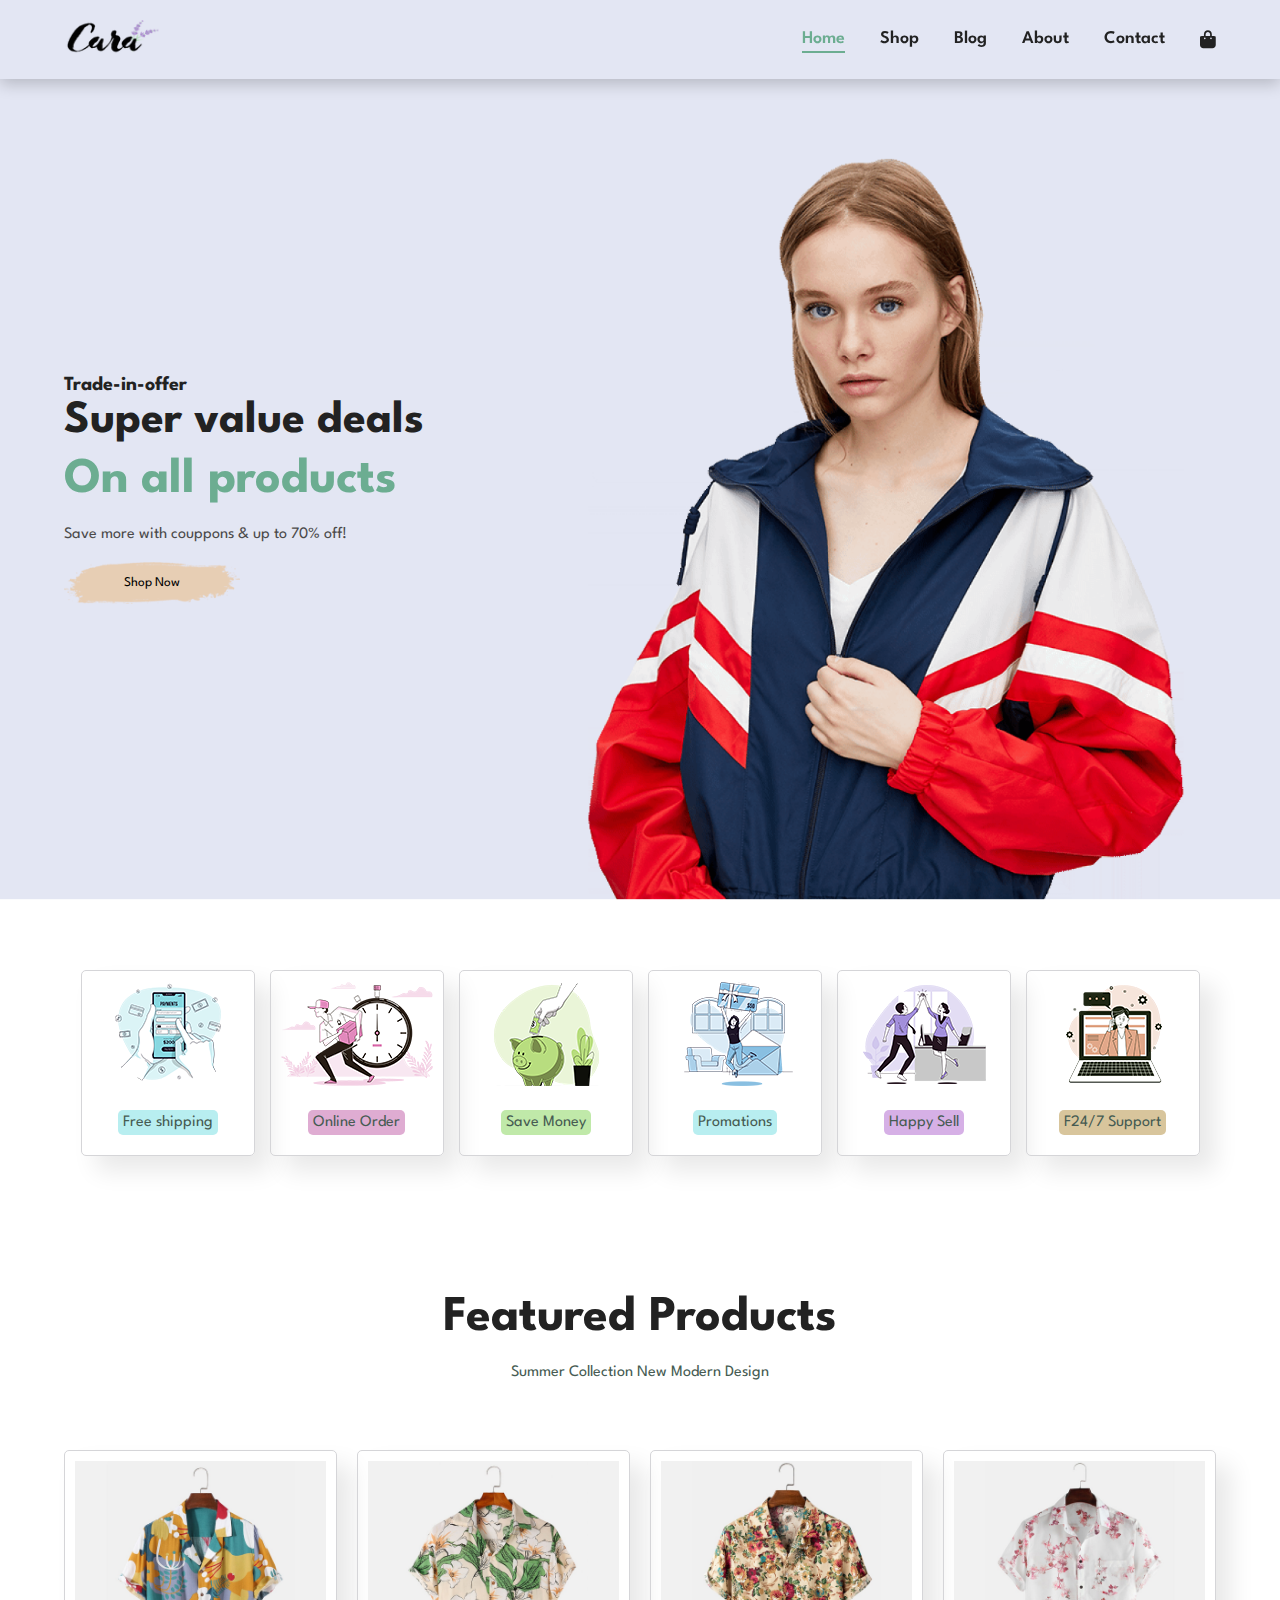
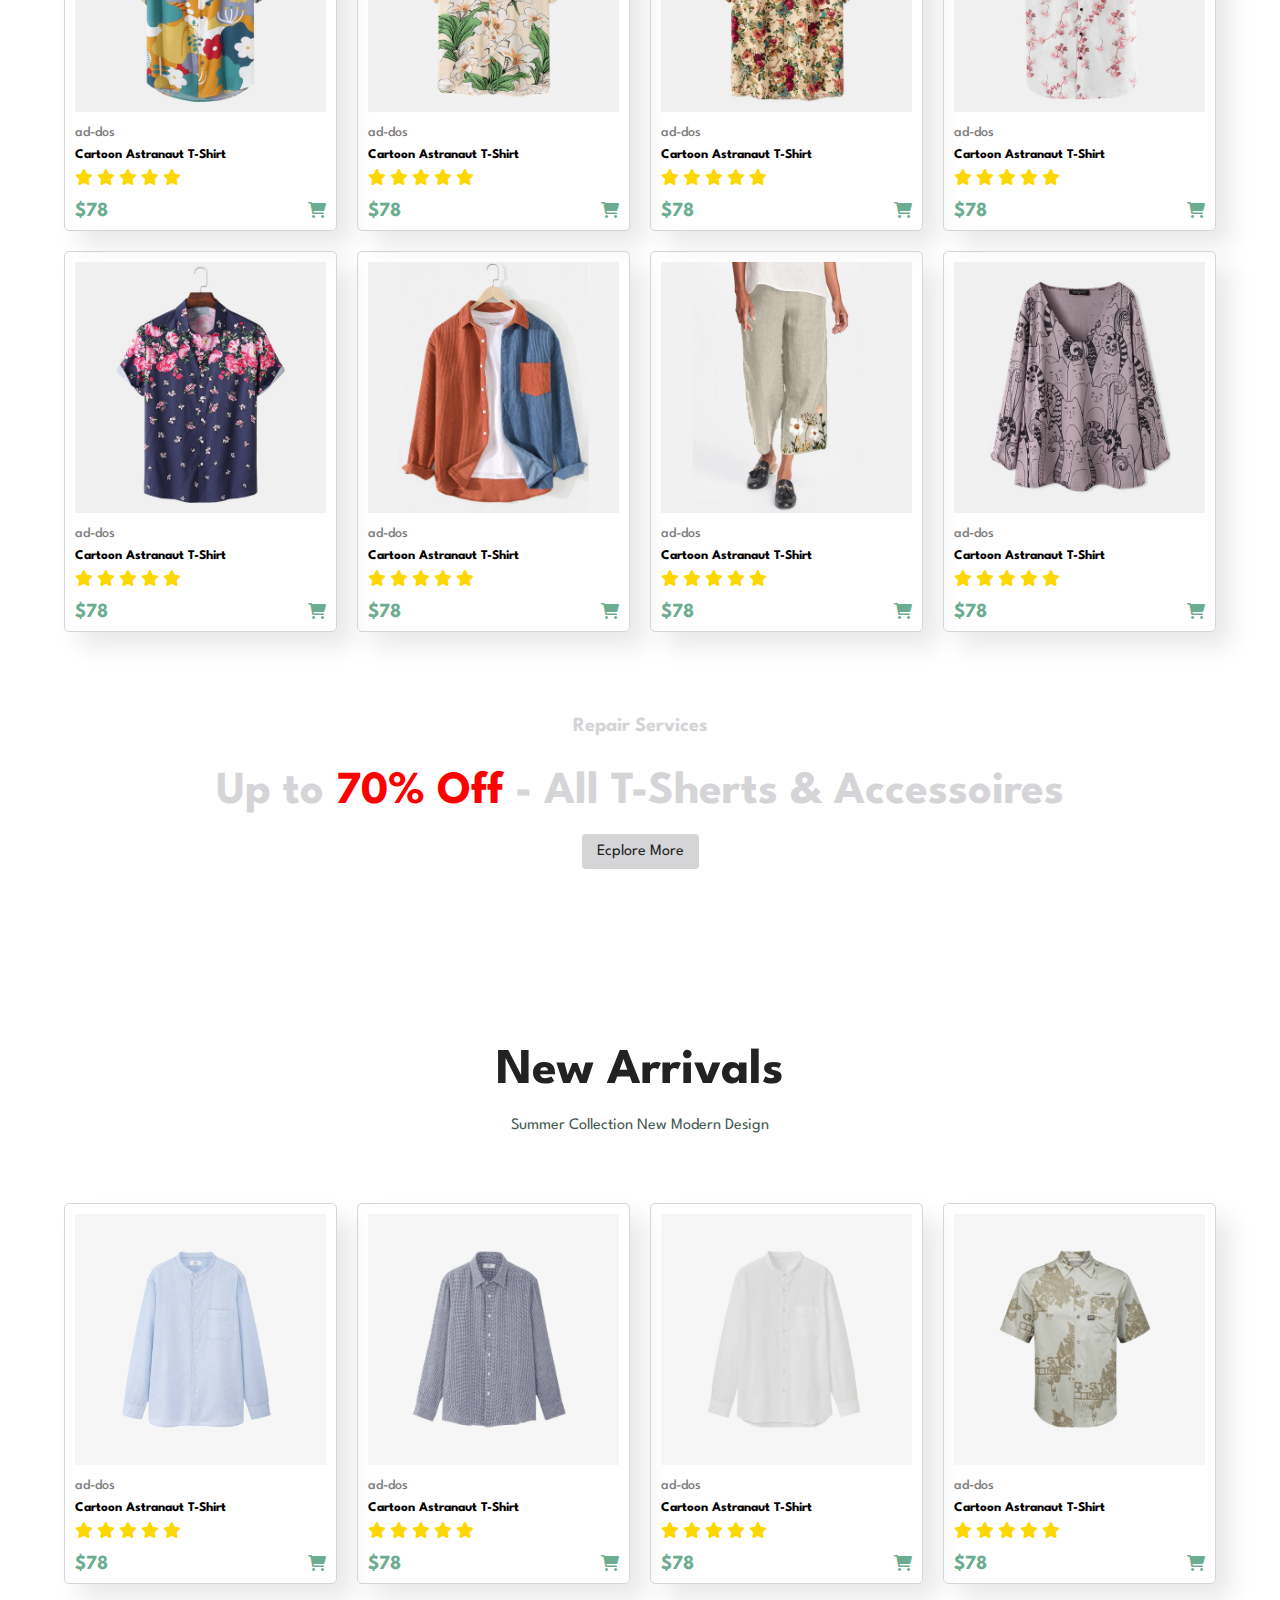
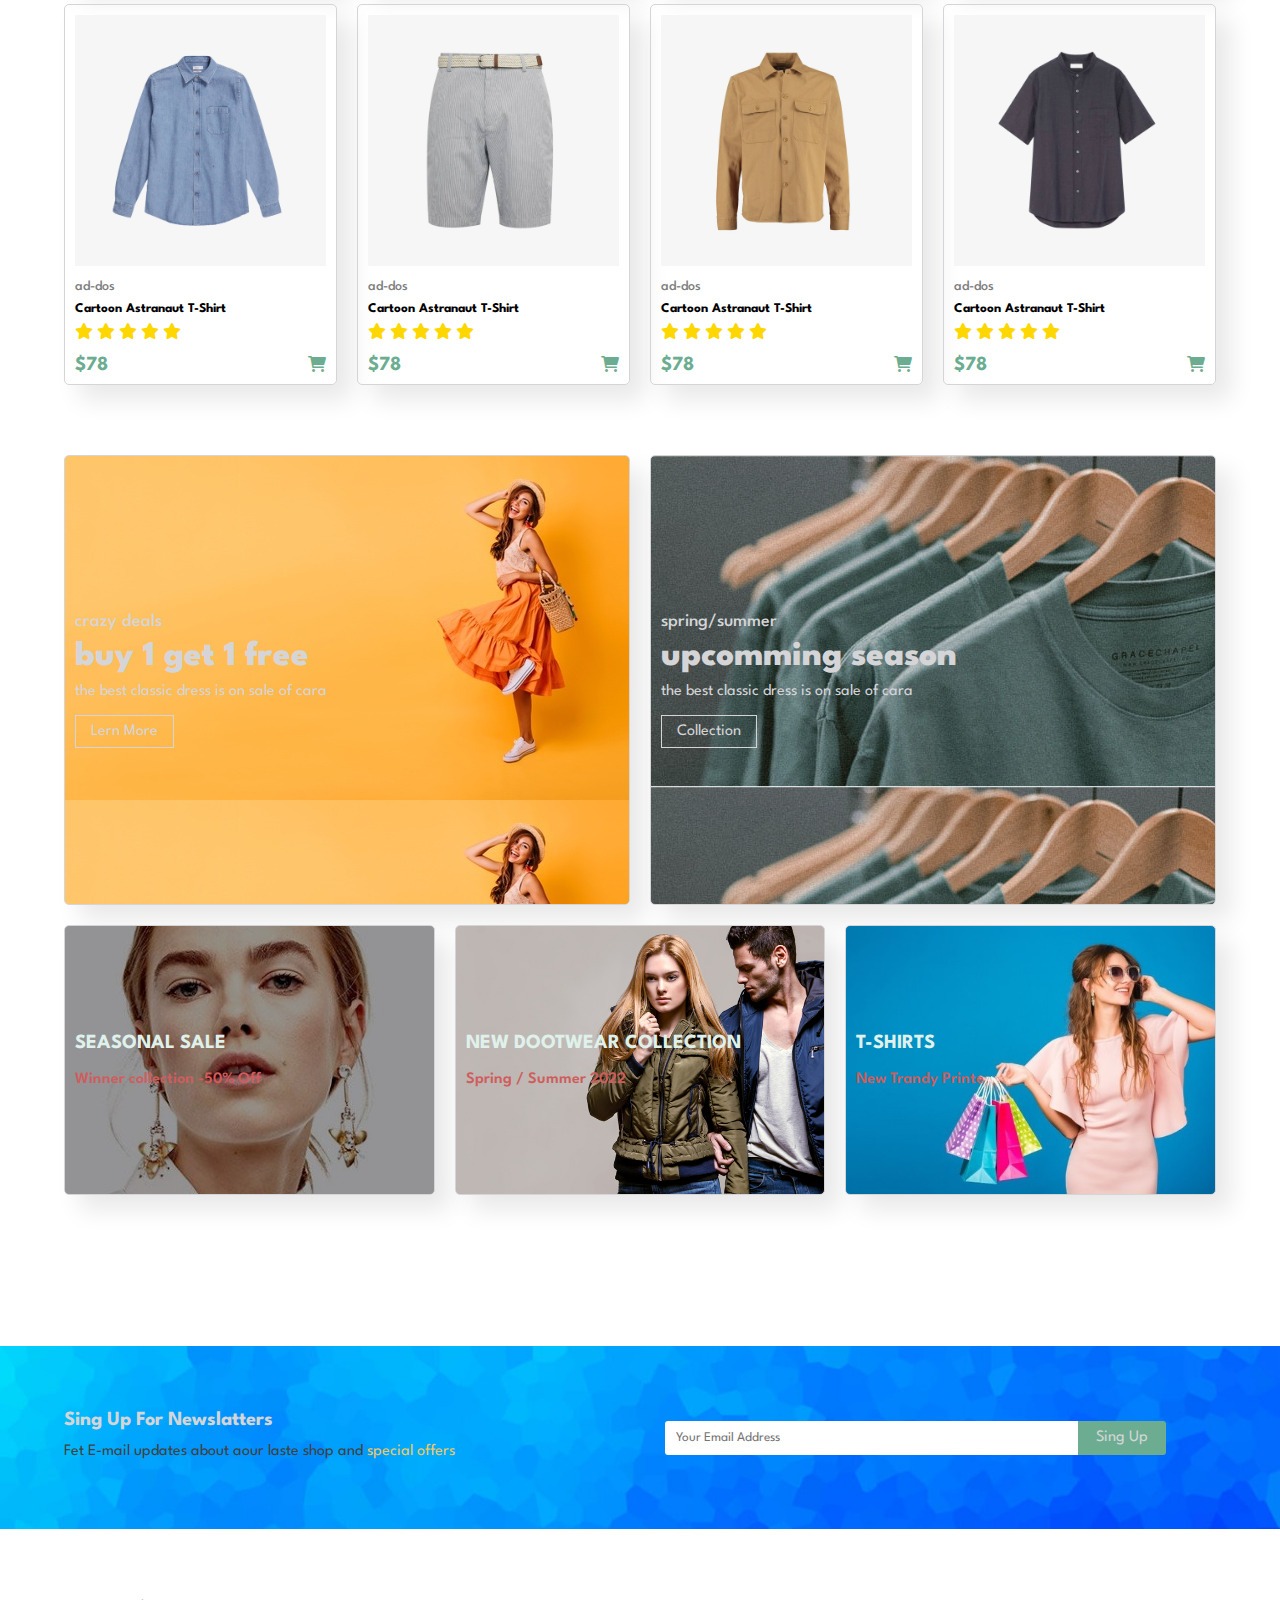
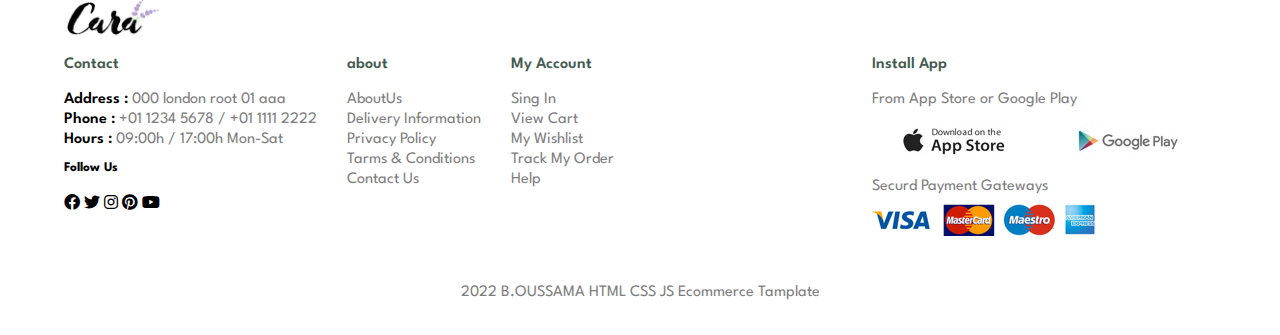
<file: index.html>
<!DOCTYPE html>
<html lang="en">
  <head>
    <meta charset="UTF-8" />
    <meta http-equiv="X-UA-Compatible" content="IE=edge" />
    <meta name="viewport" content="width=device-width, initial-scale=1.0" />

    <!-- Style Link -->
    <link rel="stylesheet" href="CSS/stl.css" />
    <link rel="stylesheet" href="CSS/all.css" />

    <title>Ecommerce WebSite</title>
  </head>
  <body>
    <!-- 
        ******************************
        *   Header Section Start     *
        ******************************
    -->
    <section id="header">
      <div class="container">
        <a href="#">
          <img src="img/logo.png" alt="Logo" class="logo" />
        </a>
        <div id="nav-list">
          <ul id="navbar">
            <a id="close-btn">
              <i class="fa-solid fa-circle-xmark"></i>
            </a>
            <li><a class="a active" href="index.html">Home</a></li>
            <li><a href="shop.html">Shop</a></li>
            <li><a href="blog.html">Blog</a></li>
            <li><a href="about.html">About</a></li>
            <li><a href="contact.html">Contact</a></li>
            <li>
              <a href="shop-card.html">
                <i class="fa-solid fa-bag-shopping"></i>
              </a>
            </li>
          </ul>
        </div>
        <div id="mobil">
          <a href="shop-card.html">
            <i class="fa-solid fa-bag-shopping"></i>
          </a>
          <a href="#" id="nav-menu">
            <i class="fa-solid fa-bars"></i>
          </a>
        </div>
      </div>
    </section>
    <!-- 
        -   Header Section End
     -->
    <!-- 
        ******************************
        *    Hero Section Start      *
        ******************************
    -->
    <section id="hero">
      <div class="container">
        <h4>Trade-in-offer</h4>
        <h2>Super value deals</h2>
        <h1>On all products</h1>
        <p>Save more with couppons & up to 70% off!</p>
        <button>Shop Now</button>
      </div>
    </section>
    <!-- 
        -   Hero Section End
     -->
    <!-- 
        ******************************
        *   Feature Section Start    *
        ******************************
    -->
    <section class="section" id="feature">
      <div class="container">
        <div class="feature-boxs">
          <div class="box">
            <img src="img/features/f1.png" alt="" />
            <p>Free shipping</p>
          </div>
          <div class="box">
            <img src="img/features/f2.png" alt="" />
            <p>Online Order</p>
          </div>
          <div class="box">
            <img src="img/features/f3.png" alt="" />
            <p>Save Money</p>
          </div>
          <div class="box">
            <img src="img/features/f4.png" alt="" />
            <p>Promations</p>
          </div>
          <div class="box">
            <img src="img/features/f5.png" alt="" />
            <p>Happy Sell</p>
          </div>
          <div class="box">
            <img src="img/features/f6.png" alt="" />
            <p>F24/7 Support</p>
          </div>
        </div>
      </div>
    </section>
    <!-- 
          -   Feature Section End
       -->
    <!-- 
        ******************************
        *    Feature Product Section Start    *
        ******************************
    -->
    <section class="section" id="feature-product">
      <div class="container">
        <div class="sectoin-header">
          <h1>Featured Products</h1>
          <p>Summer Collection New Modern Design</p>
        </div>
        <div class="feature-product-boxs">
          <div class="box">
            <img src="img/products/f1.jpg" alt="product-1" />
            <div class="descreption">
              <span>ad-dos</span>
              <h5>Cartoon Astranaut T-Shirt</h5>
              <div class="stars">
                <i class="fa-solid fa-star"></i>
                <i class="fa-solid fa-star"></i>
                <i class="fa-solid fa-star"></i>
                <i class="fa-solid fa-star"></i>
                <i class="fa-solid fa-star"></i>
              </div>
              <div class="footer-desc">
                <h4 class="price">$78</h4>
                <a href="#"><i class="fa-solid fa-cart-shopping"></i></a>
              </div>
            </div>
          </div>
          <div class="box">
            <img src="img/products/f2.jpg" alt="product-1" />
            <div class="descreption">
              <span>ad-dos</span>
              <h5>Cartoon Astranaut T-Shirt</h5>
              <div class="stars">
                <i class="fa-solid fa-star"></i>
                <i class="fa-solid fa-star"></i>
                <i class="fa-solid fa-star"></i>
                <i class="fa-solid fa-star"></i>
                <i class="fa-solid fa-star"></i>
              </div>
              <div class="footer-desc">
                <h4 class="price">$78</h4>
                <a href="#"><i class="fa-solid fa-cart-shopping"></i></a>
              </div>
            </div>
          </div>
          <div class="box">
            <img src="img/products/f3.jpg" alt="product-1" />
            <div class="descreption">
              <span>ad-dos</span>
              <h5>Cartoon Astranaut T-Shirt</h5>
              <div class="stars">
                <i class="fa-solid fa-star"></i>
                <i class="fa-solid fa-star"></i>
                <i class="fa-solid fa-star"></i>
                <i class="fa-solid fa-star"></i>
                <i class="fa-solid fa-star"></i>
              </div>
              <div class="footer-desc">
                <h4 class="price">$78</h4>
                <a href="#"><i class="fa-solid fa-cart-shopping"></i></a>
              </div>
            </div>
          </div>
          <div class="box">
            <img src="img/products/f4.jpg" alt="product-1" />
            <div class="descreption">
              <span>ad-dos</span>
              <h5>Cartoon Astranaut T-Shirt</h5>
              <div class="stars">
                <i class="fa-solid fa-star"></i>
                <i class="fa-solid fa-star"></i>
                <i class="fa-solid fa-star"></i>
                <i class="fa-solid fa-star"></i>
                <i class="fa-solid fa-star"></i>
              </div>
              <div class="footer-desc">
                <h4 class="price">$78</h4>
                <a href="#"><i class="fa-solid fa-cart-shopping"></i></a>
              </div>
            </div>
          </div>
          <div class="box">
            <img src="img/products/f5.jpg" alt="product-1" />
            <div class="descreption">
              <span>ad-dos</span>
              <h5>Cartoon Astranaut T-Shirt</h5>
              <div class="stars">
                <i class="fa-solid fa-star"></i>
                <i class="fa-solid fa-star"></i>
                <i class="fa-solid fa-star"></i>
                <i class="fa-solid fa-star"></i>
                <i class="fa-solid fa-star"></i>
              </div>
              <div class="footer-desc">
                <h4 class="price">$78</h4>
                <a href="#"><i class="fa-solid fa-cart-shopping"></i></a>
              </div>
            </div>
          </div>
          <div class="box">
            <img src="img/products/f6.jpg" alt="product-1" />
            <div class="descreption">
              <span>ad-dos</span>
              <h5>Cartoon Astranaut T-Shirt</h5>
              <div class="stars">
                <i class="fa-solid fa-star"></i>
                <i class="fa-solid fa-star"></i>
                <i class="fa-solid fa-star"></i>
                <i class="fa-solid fa-star"></i>
                <i class="fa-solid fa-star"></i>
              </div>
              <div class="footer-desc">
                <h4 class="price">$78</h4>
                <a href="#"><i class="fa-solid fa-cart-shopping"></i></a>
              </div>
            </div>
          </div>
          <div class="box">
            <img src="img/products/f7.jpg" alt="product-1" />
            <div class="descreption">
              <span>ad-dos</span>
              <h5>Cartoon Astranaut T-Shirt</h5>
              <div class="stars">
                <i class="fa-solid fa-star"></i>
                <i class="fa-solid fa-star"></i>
                <i class="fa-solid fa-star"></i>
                <i class="fa-solid fa-star"></i>
                <i class="fa-solid fa-star"></i>
              </div>
              <div class="footer-desc">
                <h4 class="price">$78</h4>
                <a href="#"><i class="fa-solid fa-cart-shopping"></i></a>
              </div>
            </div>
          </div>
          <div class="box">
            <img src="img/products/f8.jpg" alt="product-1" />
            <div class="descreption">
              <span>ad-dos</span>
              <h5>Cartoon Astranaut T-Shirt</h5>
              <div class="stars">
                <i class="fa-solid fa-star"></i>
                <i class="fa-solid fa-star"></i>
                <i class="fa-solid fa-star"></i>
                <i class="fa-solid fa-star"></i>
                <i class="fa-solid fa-star"></i>
              </div>
              <div class="footer-desc">
                <h4 class="price">$78</h4>
                <a href="#"><i class="fa-solid fa-cart-shopping"></i></a>
              </div>
            </div>
          </div>
        </div>
      </div>
    </section>
    <!-- 
            -   Feature Product Section End
         -->
    <!-- 
        ******************************
        *    remise Section Start    *
        ******************************
    -->

    <section class="section" id="remise">
      <div class="container">
        <h4 class="h4">Repair Services</h4>
        <h2 class="h2">
          Up to <span>70% Off</span> - All T-Sherts & Accessoires
        </h2>
        <a class="a" href="#">Ecplore More</a>
      </div>
    </section>

    <!-- 
            -   remise Section End
         -->

    <!-- 
        *************************************
        * Feature Products Section Start    *
        *************************************
    -->
    <section class="section" id="feature-product">
      <div class="container">
        <div class="sectoin-header">
          <h1>New Arrivals</h1>
          <p>Summer Collection New Modern Design</p>
        </div>
        <div class="feature-product-boxs">
          <div class="box">
            <img src="img/products/n1.jpg" alt="product-1" />
            <div class="descreption">
              <span>ad-dos</span>
              <h5>Cartoon Astranaut T-Shirt</h5>
              <div class="stars">
                <i class="fa-solid fa-star"></i>
                <i class="fa-solid fa-star"></i>
                <i class="fa-solid fa-star"></i>
                <i class="fa-solid fa-star"></i>
                <i class="fa-solid fa-star"></i>
              </div>
              <div class="footer-desc">
                <h4 class="price">$78</h4>
                <a href="#"><i class="fa-solid fa-cart-shopping"></i></a>
              </div>
            </div>
          </div>
          <div class="box">
            <img src="img/products/n2.jpg" alt="product-1" />
            <div class="descreption">
              <span>ad-dos</span>
              <h5>Cartoon Astranaut T-Shirt</h5>
              <div class="stars">
                <i class="fa-solid fa-star"></i>
                <i class="fa-solid fa-star"></i>
                <i class="fa-solid fa-star"></i>
                <i class="fa-solid fa-star"></i>
                <i class="fa-solid fa-star"></i>
              </div>
              <div class="footer-desc">
                <h4 class="price">$78</h4>
                <a href="#"><i class="fa-solid fa-cart-shopping"></i></a>
              </div>
            </div>
          </div>
          <div class="box">
            <img src="img/products/n3.jpg" alt="product-1" />
            <div class="descreption">
              <span>ad-dos</span>
              <h5>Cartoon Astranaut T-Shirt</h5>
              <div class="stars">
                <i class="fa-solid fa-star"></i>
                <i class="fa-solid fa-star"></i>
                <i class="fa-solid fa-star"></i>
                <i class="fa-solid fa-star"></i>
                <i class="fa-solid fa-star"></i>
              </div>
              <div class="footer-desc">
                <h4 class="price">$78</h4>
                <a href="#"><i class="fa-solid fa-cart-shopping"></i></a>
              </div>
            </div>
          </div>
          <div class="box">
            <img src="img/products/n4.jpg" alt="product-1" />
            <div class="descreption">
              <span>ad-dos</span>
              <h5>Cartoon Astranaut T-Shirt</h5>
              <div class="stars">
                <i class="fa-solid fa-star"></i>
                <i class="fa-solid fa-star"></i>
                <i class="fa-solid fa-star"></i>
                <i class="fa-solid fa-star"></i>
                <i class="fa-solid fa-star"></i>
              </div>
              <div class="footer-desc">
                <h4 class="price">$78</h4>
                <a href="#"><i class="fa-solid fa-cart-shopping"></i></a>
              </div>
            </div>
          </div>
          <div class="box">
            <img src="img/products/n5.jpg" alt="product-1" />
            <div class="descreption">
              <span>ad-dos</span>
              <h5>Cartoon Astranaut T-Shirt</h5>
              <div class="stars">
                <i class="fa-solid fa-star"></i>
                <i class="fa-solid fa-star"></i>
                <i class="fa-solid fa-star"></i>
                <i class="fa-solid fa-star"></i>
                <i class="fa-solid fa-star"></i>
              </div>
              <div class="footer-desc">
                <h4 class="price">$78</h4>
                <a href="#"><i class="fa-solid fa-cart-shopping"></i></a>
              </div>
            </div>
          </div>
          <div class="box">
            <img src="img/products/n6.jpg" alt="product-1" />
            <div class="descreption">
              <span>ad-dos</span>
              <h5>Cartoon Astranaut T-Shirt</h5>
              <div class="stars">
                <i class="fa-solid fa-star"></i>
                <i class="fa-solid fa-star"></i>
                <i class="fa-solid fa-star"></i>
                <i class="fa-solid fa-star"></i>
                <i class="fa-solid fa-star"></i>
              </div>
              <div class="footer-desc">
                <h4 class="price">$78</h4>
                <a href="#"><i class="fa-solid fa-cart-shopping"></i></a>
              </div>
            </div>
          </div>
          <div class="box">
            <img src="img/products/n7.jpg" alt="product-1" />
            <div class="descreption">
              <span>ad-dos</span>
              <h5>Cartoon Astranaut T-Shirt</h5>
              <div class="stars">
                <i class="fa-solid fa-star"></i>
                <i class="fa-solid fa-star"></i>
                <i class="fa-solid fa-star"></i>
                <i class="fa-solid fa-star"></i>
                <i class="fa-solid fa-star"></i>
              </div>
              <div class="footer-desc">
                <h4 class="price">$78</h4>
                <a href="#"><i class="fa-solid fa-cart-shopping"></i></a>
              </div>
            </div>
          </div>
          <div class="box">
            <img src="img/products/n8.jpg" alt="product-1" />
            <div class="descreption">
              <span>ad-dos</span>
              <h5>Cartoon Astranaut T-Shirt</h5>
              <div class="stars">
                <i class="fa-solid fa-star"></i>
                <i class="fa-solid fa-star"></i>
                <i class="fa-solid fa-star"></i>
                <i class="fa-solid fa-star"></i>
                <i class="fa-solid fa-star"></i>
              </div>
              <div class="footer-desc">
                <h4 class="price">$78</h4>
                <a href="#"><i class="fa-solid fa-cart-shopping"></i></a>
              </div>
            </div>
          </div>
        </div>
      </div>
    </section>
    <!-- 
              -   Feature Products Section End
           -->

    <!-- 
        ******************************
        *    BANNER Section Start    *
        ******************************
    -->
    <section class="section" id="banner">
      <div class="container">
        <div class="banner-boxs">
          <div class="banner-header">
            <div class="box b1">
              <h4>crazy deals</h4>
              <h2>buy 1 get 1 free</h2>
              <span class="desc"
                >the best classic dress is on sale of cara</span
              >
              <a href="#" class="btn">Lern More</a>
            </div>
            <div class="box b2">
              <h4>spring/summer</h4>
              <h2>upcomming season</h2>
              <span class="desc"
                >the best classic dress is on sale of cara</span
              >
              <a href="#" class="btn">Collection</a>
            </div>
          </div>
          <div class="banner-footer">
            <div class="box b3">
              <h4>SEASONAL SALE</h4>
              <span class="desc">Winner collection -50% Off</span>
            </div>
            <div class="box b4">
              <h4>NEW DOOTWEAR COLLECTION</h4>
              <span class="desc">Spring / Summer 2022</span>
            </div>
            <div class="box b5">
              <h4>T-SHIRTS</h4>
              <span class="desc">New Trandy Printe</span>
            </div>
          </div>
        </div>
      </div>
    </section>
    <!-- 
              -   BANNER Section End
           -->
    <!-- 
        ******************************
        *    SING UP Section Start    *
        ******************************
    -->

    <section class="section" id="sing-up">
      <div class="container">
        <div class="left-sing">
          <h3 class="h2">Sing Up For Newslatters</h3>
          <p class="p">
            Fet E-mail updates about aour laste shop and
            <span>special offers</span>
          </p>
        </div>
        <div class="right-sing">
          <input type="email" placeholder="Your Email Address" id="email" />
          <a class="a" href="#">Sing Up</a>
        </div>
      </div>
    </section>

    <!-- 
            -   SING UP Section End
         -->
    <!-- 
        ******************************
        *    FOOTER Section Start    *
        ******************************
    -->
    <footer class="section" id="footer">
      <div class="container">
        <img src="img/logo.png" alt="Logo" class="logo" />
        <div class="footer-header">
          <div class="footer-mobil">
            <div class="foot-box fb1">
              <p class="footer-p">Contact</p>
              <ul>
                <li>Address : <span>000 london root 01 aaa</span></li>
                <li>Phone : <span>+01 1234 5678 / +01 1111 2222</span></li>
                <li>Hours : <span>09:00h / 17:00h Mon-Sat</span></li>
              </ul>
              <h5>Follow Us</h5>
              <i class="fa-brands fa-facebook"></i>
              <i class="fa-brands fa-twitter"></i>
              <i class="fa-brands fa-instagram"></i>
              <i class="fa-brands fa-pinterest"></i>
              <i class="fa-brands fa-youtube"></i>
            </div>
            <div class="foot-box fb2">
              <p>about</p>
              <ul>
                <li>
                  <a href="#">AboutUs</a>
                </li>
                <li>
                  <a href="#">Delivery Information</a>
                </li>
                <li>
                  <a href="#">Privacy Policy</a>
                </li>
                <li>
                  <a href="#">Tarms & Conditions</a>
                </li>
                <li>
                  <a href="#">Contact Us</a>
                </li>
              </ul>
            </div>
            <div class="foot-box fb3">
              <p>My Account</p>
              <ul>
                <li>
                  <a href="#">Sing In</a>
                </li>
                <li>
                  <a href="#">View Cart</a>
                </li>
                <li>
                  <a href="#">My Wishlist</a>
                </li>
                <li>
                  <a href="#">Track My Order</a>
                </li>
                <li>
                  <a href="#">Help</a>
                </li>
              </ul>
            </div>
          </div>
          <div class="foot-box fb4">
            <p>Install App</p>
            <span>From App Store or Google Play</span>
            <img src="img/pay/app.jpg" alt="App Store" />
            <img src="img/pay/play.jpg" alt="Google play" />
            <span>Securd Payment Gateways</span>
            <img src="img/pay/pay.png" alt="Payment" />
          </div>
        </div>
        <div class="footer-bottom">
          <span>2022 B.OUSSAMA HTML CSS JS Ecommerce Tamplate</span>
        </div>
      </div>
    </footer>
    <!-- 
            -   remise Section End
         -->
    <!-- 
        - Script 
     -->
    <script src="JS/script.js"></script>
  </body>
</html>
</file>
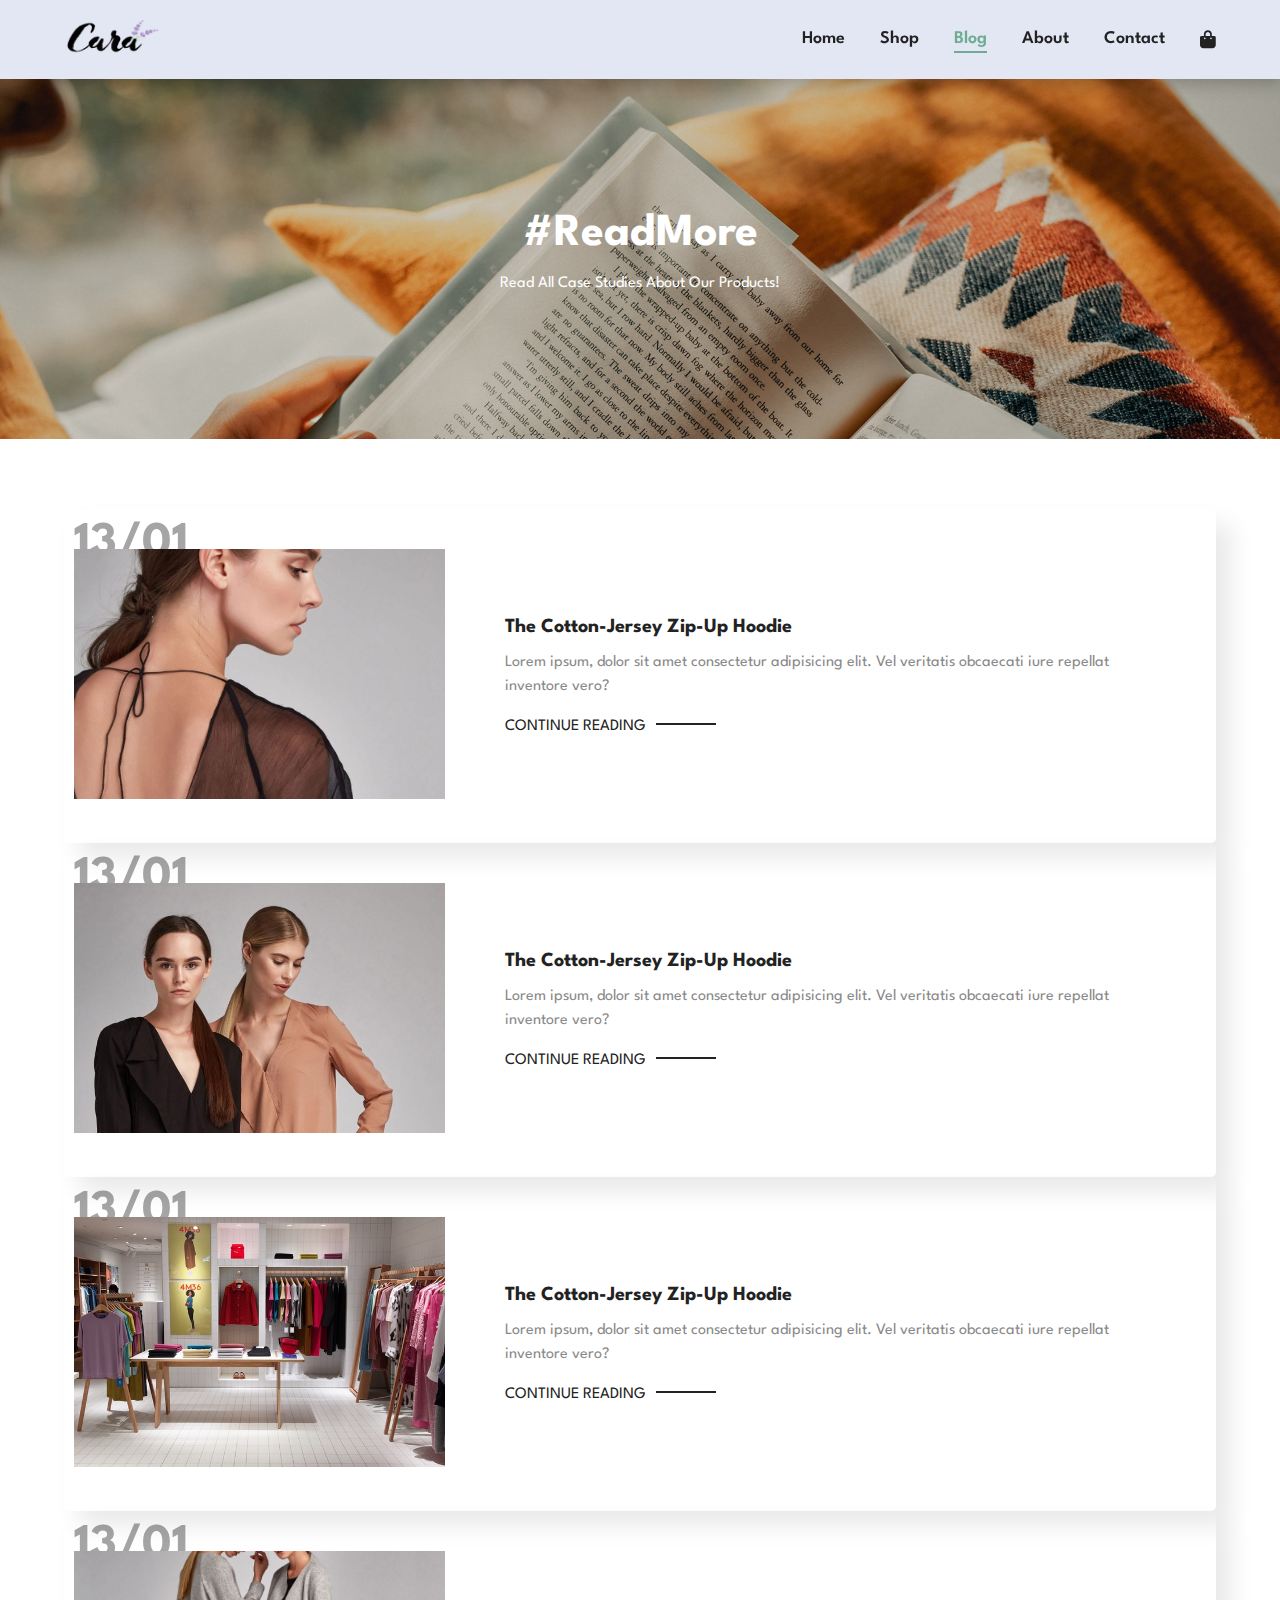
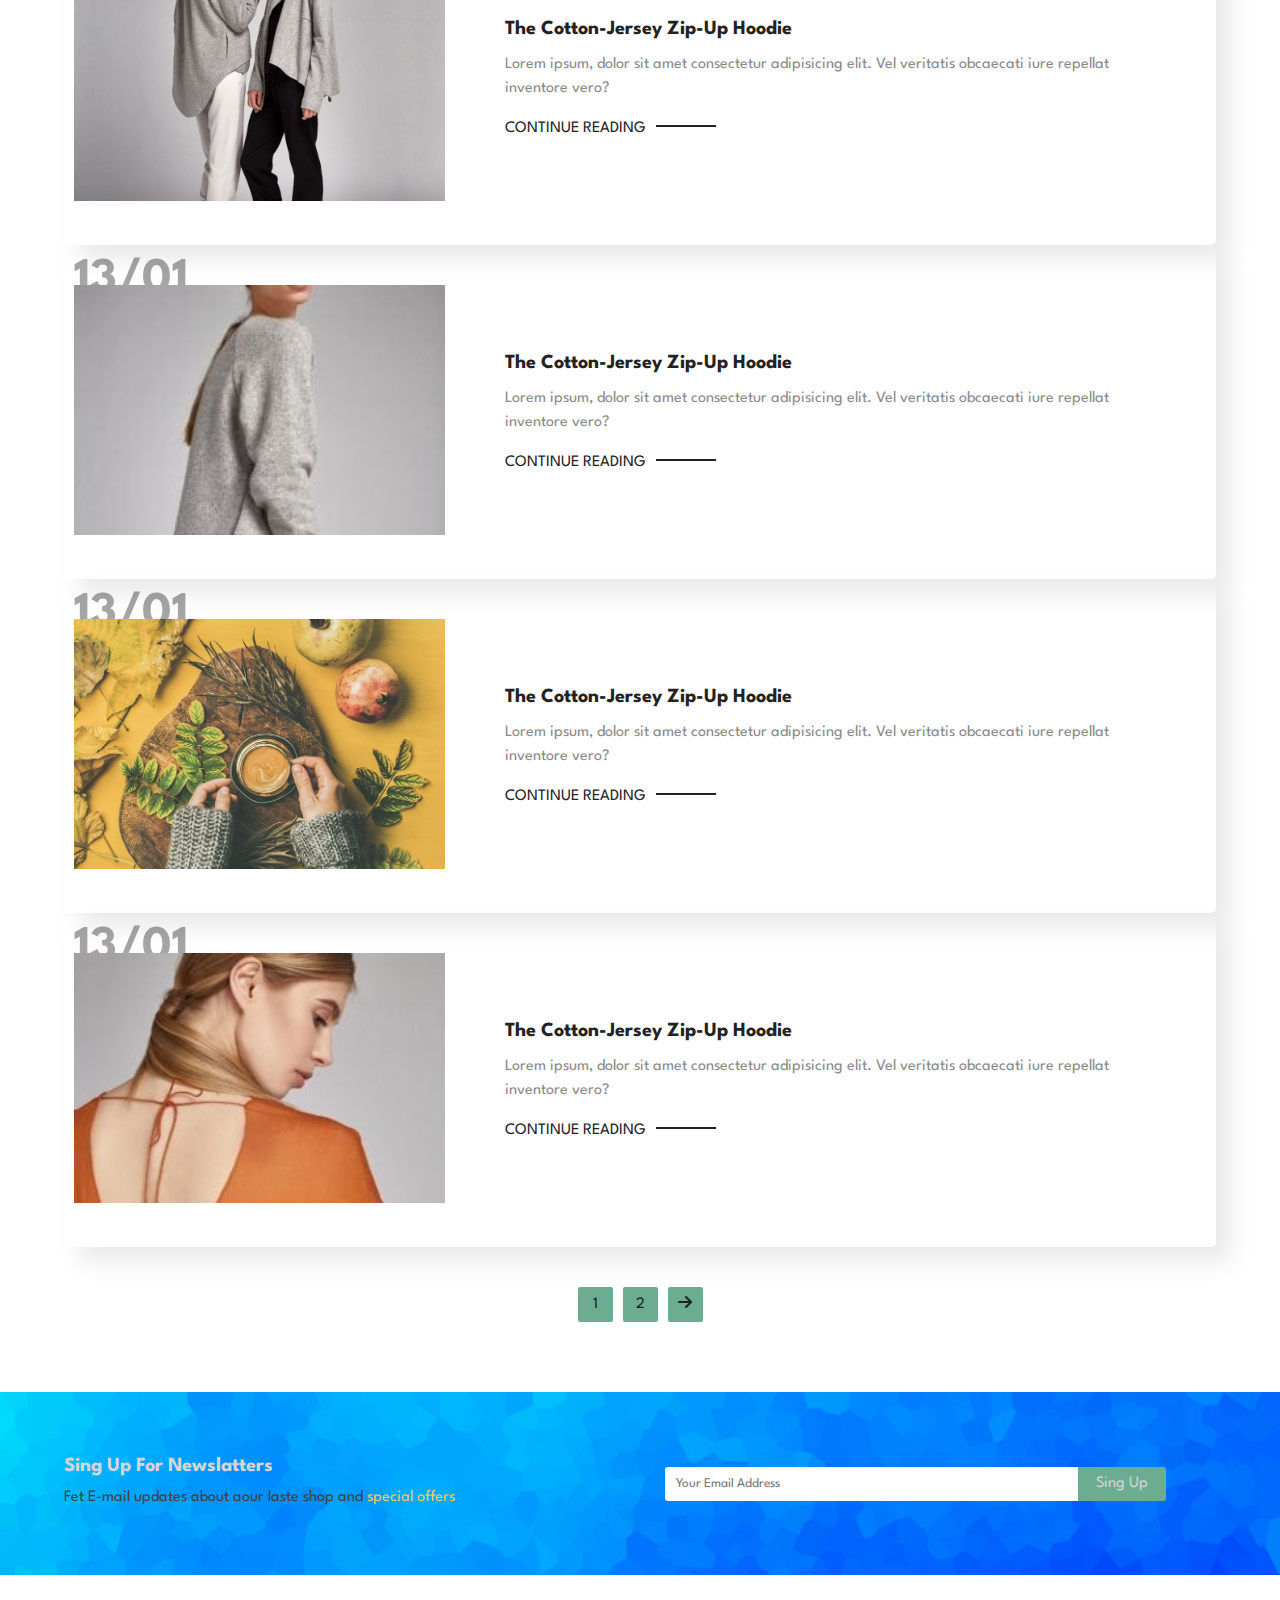
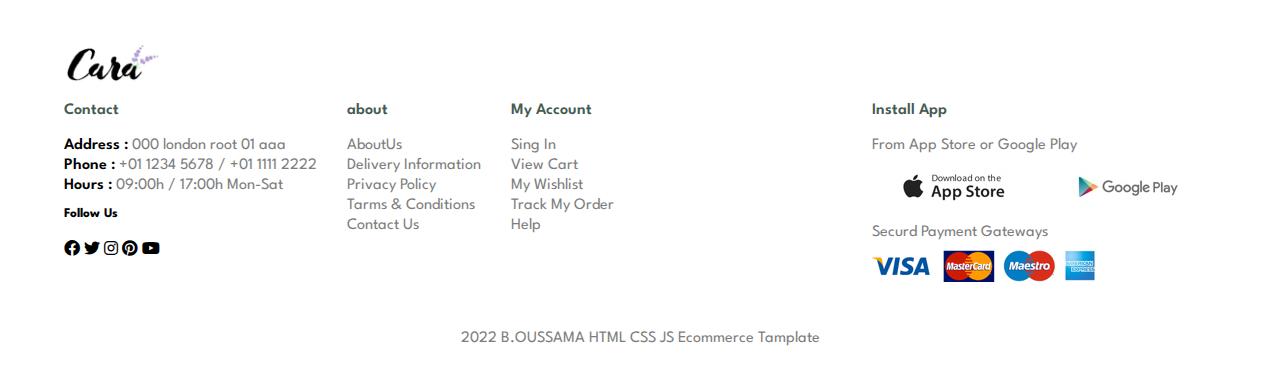
<file: blog.html>
<!DOCTYPE html>
<html lang="en">
  <head>
    <meta charset="UTF-8" />
    <meta http-equiv="X-UA-Compatible" content="IE=edge" />
    <meta name="viewport" content="width=device-width, initial-scale=1.0" />

    <!-- Style Link -->
    <link rel="stylesheet" href="CSS/stl.css" />
    <link rel="stylesheet" href="CSS/all.css" />

    <title>Shop Page Ecommerce WebSite</title>
  </head>
  <body>
    <!-- 
        ******************************
        *   Header Section Start     *
        ******************************
    -->
    <section id="header">
      <div class="container">
        <a href="#">
          <img src="img/logo.png" alt="Logo" class="logo" />
        </a>
        <div id="nav-list">
          <ul id="navbar">
            <a id="close-btn">
              <i class="fa-solid fa-circle-xmark"></i>
            </a>
            <li><a href="index.html">Home</a></li>
            <li><a href="shop.html">Shop</a></li>
            <li><a class="active" href="blog.html">Blog</a></li>
            <li><a href="about.html">About</a></li>
            <li><a href="contact.html">Contact</a></li>
            <li>
              <a href="shop-card.html"
                ><i class="fa-solid fa-bag-shopping"></i
              ></a>
            </li>
          </ul>
        </div>
        <div id="mobil">
          <a href="shop-card.html">
            <i class="fa-solid fa-bag-shopping"></i>
          </a>
          <a href="#" id="nav-menu">
            <i class="fa-solid fa-bars"></i>
          </a>
        </div>
      </div>
    </section>
    <!-- 
        -   Header Section End
     -->
    <!-- 
        ******************************
        *    Hero Section Start      *
        ******************************
    -->
    <section id="blog-hero">
      <div class="container">
        <h2>#ReadMore</h2>
        <p>Read All Case Studies About Our Products!</p>
      </div>
    </section>
    <!-- 
        -   Hero Section End
     -->

    <!-- 
        ******************************
        *    Feature Product Section Start    *
        ******************************
    -->
    <section class="section" id="feature-product">
      <div class="container">
        <div class="blog-box">
          <div class="box">
            <div class="left-img">
              <img src="img/blog/b1.jpg" alt="" />
            </div>
            <div class="right-desc">
              <h1>13/01</h1>
              <h4>The Cotton-Jersey Zip-Up Hoodie</h4>
              <p>
                Lorem ipsum, dolor sit amet consectetur adipisicing elit. Vel
                veritatis obcaecati iure repellat inventore vero?
              </p>
              <a>continue reading </a>
            </div>
          </div>
          <div class="box">
            <div class="left-img">
              <img src="img/blog/b2.jpg" alt="" />
            </div>
            <div class="right-desc">
              <h1>13/01</h1>
              <h4>The Cotton-Jersey Zip-Up Hoodie</h4>
              <p>
                Lorem ipsum, dolor sit amet consectetur adipisicing elit. Vel
                veritatis obcaecati iure repellat inventore vero?
              </p>
              <a>continue reading </a>
            </div>
          </div>
          <div class="box">
            <div class="left-img">
              <img src="img/blog/b3.jpg" alt="" />
            </div>
            <div class="right-desc">
              <h1>13/01</h1>
              <h4>The Cotton-Jersey Zip-Up Hoodie</h4>
              <p>
                Lorem ipsum, dolor sit amet consectetur adipisicing elit. Vel
                veritatis obcaecati iure repellat inventore vero?
              </p>
              <a>continue reading </a>
            </div>
          </div>
          <div class="box">
            <div class="left-img">
              <img src="img/blog/b4.jpg" alt="" />
            </div>
            <div class="right-desc">
              <h1>13/01</h1>
              <h4>The Cotton-Jersey Zip-Up Hoodie</h4>
              <p>
                Lorem ipsum, dolor sit amet consectetur adipisicing elit. Vel
                veritatis obcaecati iure repellat inventore vero?
              </p>
              <a>continue reading </a>
            </div>
          </div>
          <div class="box">
            <div class="left-img">
              <img src="img/blog/b5.jpg" alt="" />
            </div>
            <div class="right-desc">
              <h1>13/01</h1>
              <h4>The Cotton-Jersey Zip-Up Hoodie</h4>
              <p>
                Lorem ipsum, dolor sit amet consectetur adipisicing elit. Vel
                veritatis obcaecati iure repellat inventore vero?
              </p>
              <a>continue reading </a>
            </div>
          </div>
          <div class="box">
            <div class="left-img">
              <img src="img/blog/b6.jpg" alt="" />
            </div>
            <div class="right-desc">
              <h1>13/01</h1>
              <h4>The Cotton-Jersey Zip-Up Hoodie</h4>
              <p>
                Lorem ipsum, dolor sit amet consectetur adipisicing elit. Vel
                veritatis obcaecati iure repellat inventore vero?
              </p>
              <a>continue reading </a>
            </div>
          </div>
          <div class="box">
            <div class="left-img">
              <img src="img/blog/b7.jpg" alt="" />
            </div>
            <div class="right-desc">
              <h1>13/01</h1>
              <h4>The Cotton-Jersey Zip-Up Hoodie</h4>
              <p>
                Lorem ipsum, dolor sit amet consectetur adipisicing elit. Vel
                veritatis obcaecati iure repellat inventore vero?
              </p>
              <a>continue reading </a>
            </div>
          </div>
        </div>
      </div>
    </section>
    <!-- 
              -   Feature Products Section End
           -->

    <section id="pagination">
      <a href="#">1</a>
      <a href="#">2</a>
      <a href="#"><i class="fa-solid fa-arrow-right"></i></a>
    </section>

    <!-- 
        ******************************
        *    SING UP Section Start    *
        ******************************
    -->

    <section class="section" id="sing-up">
      <div class="container">
        <div class="left-sing">
          <h3 class="h2">Sing Up For Newslatters</h3>
          <p class="p">
            Fet E-mail updates about aour laste shop and
            <span>special offers</span>
          </p>
        </div>
        <div class="right-sing">
          <input type="email" placeholder="Your Email Address" id="email" />
          <a class="a" href="#">Sing Up</a>
        </div>
      </div>
    </section>

    <!-- 
            -   SING UP Section End
         -->
    <!-- 
        ******************************
        *    FOOTER Section Start    *
        ******************************
    -->
    <footer class="section" id="footer">
      <div class="container">
        <img src="img/logo.png" alt="Logo" class="logo" />
        <div class="footer-header">
          <div class="footer-mobil">
            <div class="foot-box fb1">
              <p class="footer-p">Contact</p>
              <ul>
                <li>Address : <span>000 london root 01 aaa</span></li>
                <li>Phone : <span>+01 1234 5678 / +01 1111 2222</span></li>
                <li>Hours : <span>09:00h / 17:00h Mon-Sat</span></li>
              </ul>
              <h5>Follow Us</h5>
              <i class="fa-brands fa-facebook"></i>
              <i class="fa-brands fa-twitter"></i>
              <i class="fa-brands fa-instagram"></i>
              <i class="fa-brands fa-pinterest"></i>
              <i class="fa-brands fa-youtube"></i>
            </div>
            <div class="foot-box fb2">
              <p>about</p>
              <ul>
                <li>
                  <a href="#">AboutUs</a>
                </li>
                <li>
                  <a href="#">Delivery Information</a>
                </li>
                <li>
                  <a href="#">Privacy Policy</a>
                </li>
                <li>
                  <a href="#">Tarms & Conditions</a>
                </li>
                <li>
                  <a href="#">Contact Us</a>
                </li>
              </ul>
            </div>
            <div class="foot-box fb3">
              <p>My Account</p>
              <ul>
                <li>
                  <a href="#">Sing In</a>
                </li>
                <li>
                  <a href="#">View Cart</a>
                </li>
                <li>
                  <a href="#">My Wishlist</a>
                </li>
                <li>
                  <a href="#">Track My Order</a>
                </li>
                <li>
                  <a href="#">Help</a>
                </li>
              </ul>
            </div>
          </div>
          <div class="foot-box fb4">
            <p>Install App</p>
            <span>From App Store or Google Play</span>
            <img src="img/pay/app.jpg" alt="App Store" />
            <img src="img/pay/play.jpg" alt="Google play" />
            <span>Securd Payment Gateways</span>
            <img src="img/pay/pay.png" alt="Payment" />
          </div>
        </div>
        <div class="footer-bottom">
          <span>2022 B.OUSSAMA HTML CSS JS Ecommerce Tamplate</span>
        </div>
      </div>
    </footer>
    <!-- 
            -   remise Section End
         -->
    <!-- 
        - Script 
     -->
    <script src="JS/script.js"></script>
  </body>
</html>
</file>
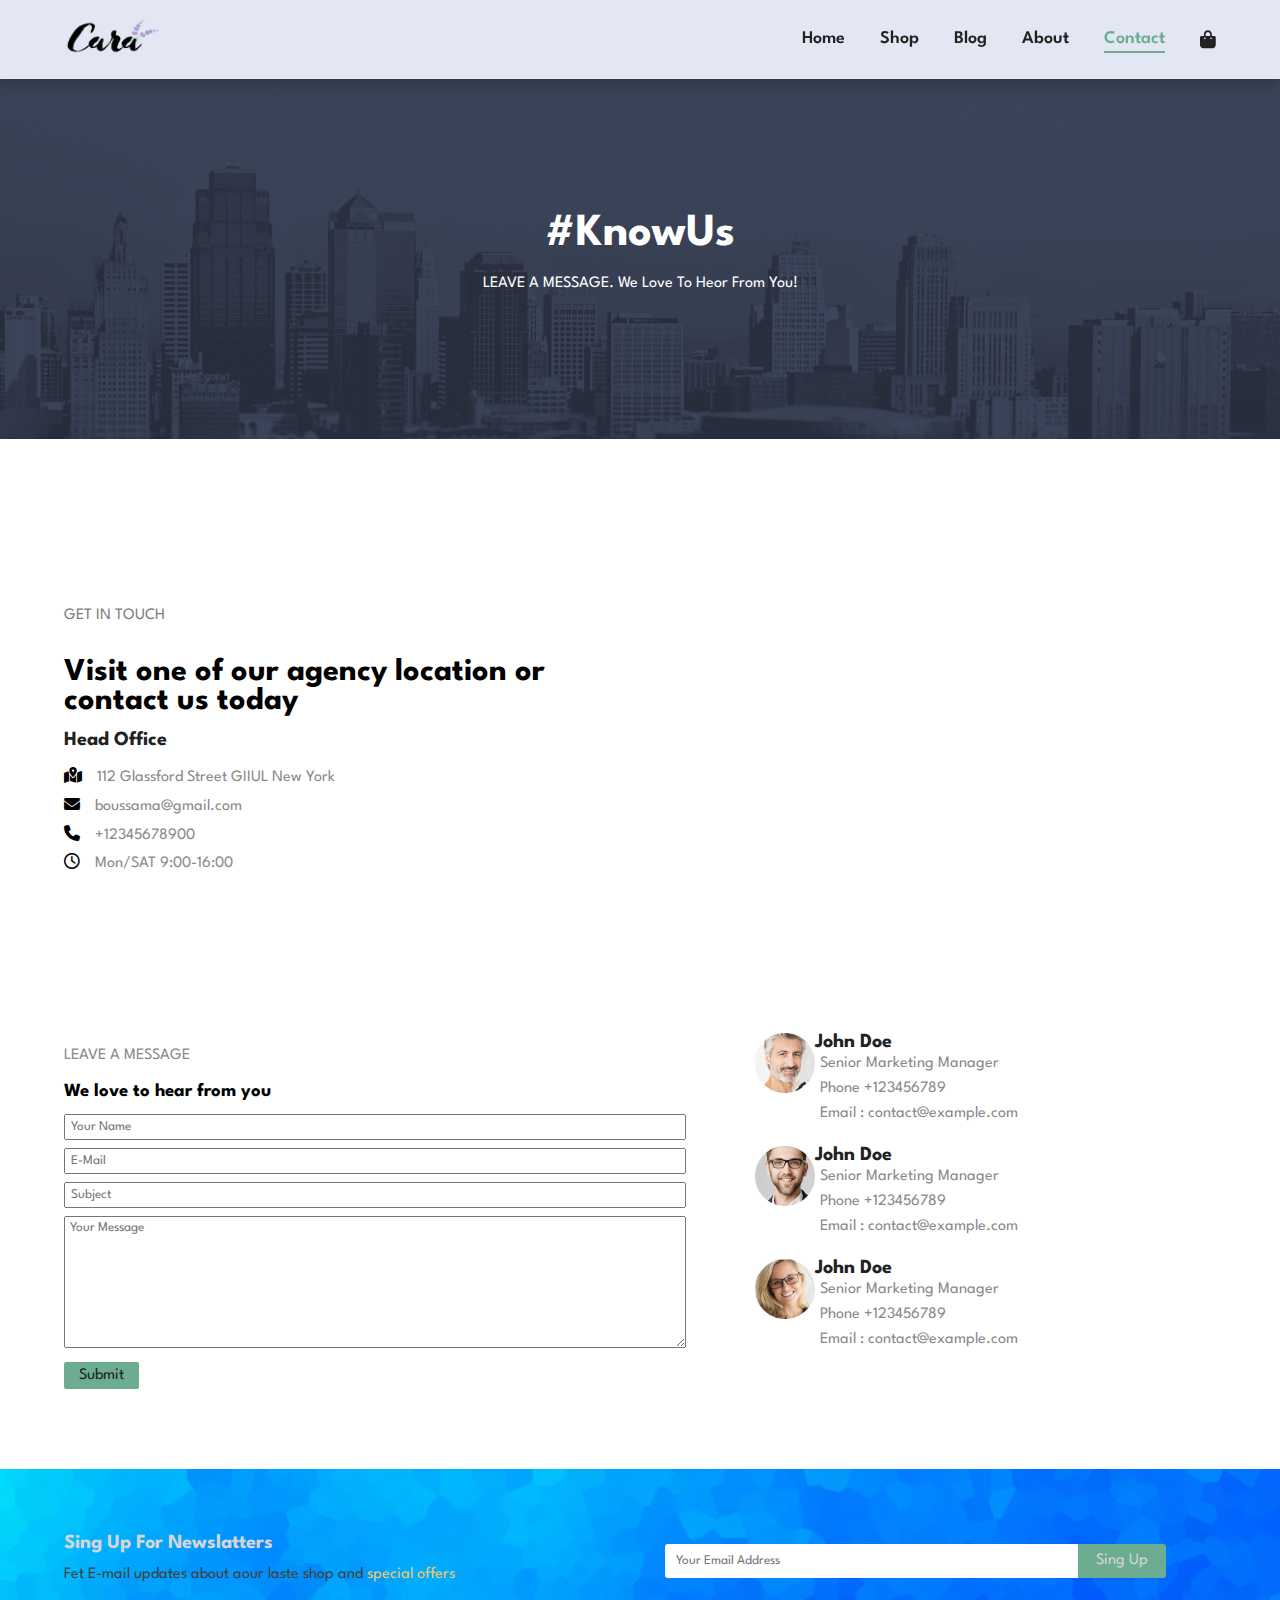
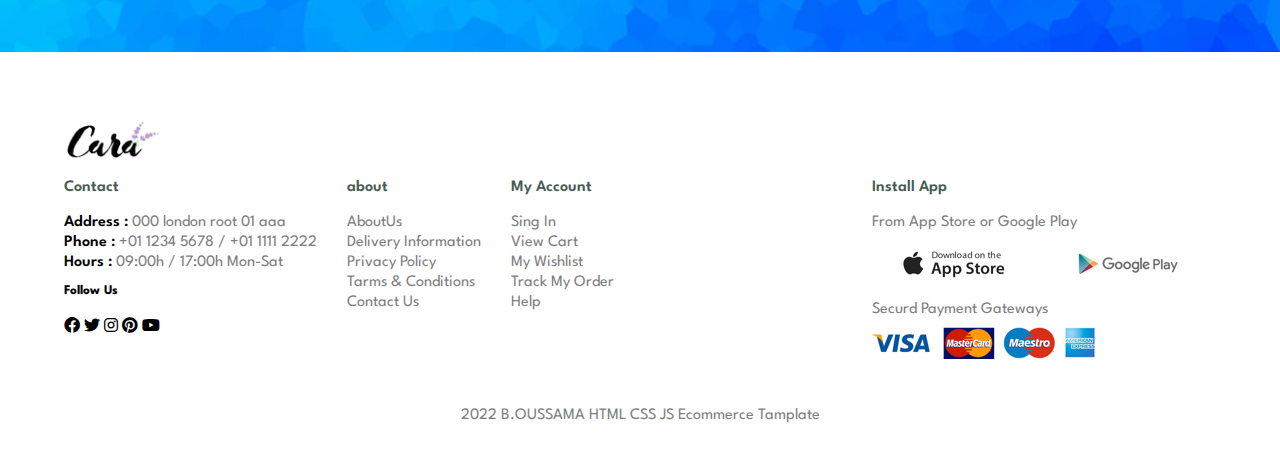
<file: contact.html>
<!DOCTYPE html>
<html lang="en">
  <head>
    <meta charset="UTF-8" />
    <meta http-equiv="X-UA-Compatible" content="IE=edge" />
    <meta name="viewport" content="width=device-width, initial-scale=1.0" />

    <!-- Style Link -->
    <link rel="stylesheet" href="CSS/stl.css" />
    <link rel="stylesheet" href="CSS/all.css" />

    <title>Contact Page Ecommerce WebSite</title>
  </head>
  <body>
    <!-- 
        ******************************
        *   Header Section Start     *
        ******************************
    -->
    <section id="header">
      <div class="container">
        <a href="#">
          <img src="img/logo.png" alt="Logo" class="logo" />
        </a>
        <div id="nav-list">
          <ul id="navbar">
            <a id="close-btn">
              <i class="fa-solid fa-circle-xmark"></i>
            </a>
            <li><a href="index.html">Home</a></li>
            <li><a href="shop.html">Shop</a></li>
            <li><a href="blog.html">Blog</a></li>
            <li><a href="about.html">About</a></li>
            <li><a class="active" href="contact.html">Contact</a></li>
            <li>
              <a href="shop-card.html"
                ><i class="fa-solid fa-bag-shopping"></i
              ></a>
            </li>
          </ul>
        </div>
        <div id="mobil">
          <a href="shop-card.html">
            <i class="fa-solid fa-bag-shopping"></i>
          </a>
          <a href="#" id="nav-menu">
            <i class="fa-solid fa-bars"></i>
          </a>
        </div>
      </div>
    </section>
    <!-- 
        -   Header Section End
     -->
    <!-- 
        ******************************
        *    Hero Section Start      *
        ******************************
    -->
    <section id="about-hero">
      <div class="container">
        <h2>#KnowUs</h2>
        <p>LEAVE A MESSAGE. We Love To Heor From You!</p>
      </div>
    </section>
    <!-- 
        -   Hero Section End
     -->

    <!-- 
        ******************************
        *     About Section Start    *
        ******************************
    -->
    <section class="section" id="location">
      <div class="container">
        <div class="left-location location-box">
          <p>get in touch</p>
          <h3>Visit one of our agency location or contact us today</h3>
          <h4>Head Office</h4>
          <ul>
            <li>
              <i class="fa-solid fa-map-location-dot"></i
              ><a href="#">112 Glassford Street GIIUL New York</a>
            </li>
            <li>
              <i class="fa-solid fa-envelope"></i
              ><a href="#">boussama@gmail.com</a>
            </li>
            <li>
              <i class="fa-solid fa-phone"></i><a href="#">+12345678900</a>
            </li>
            <li>
              <i class="fa-regular fa-clock"></i
              ><a href="#">Mon/SAT 9:00-16:00</a>
            </li>
          </ul>
        </div>
        <div class="right-location location-box">
          <iframe
            src="https://www.google.com/maps/embed?pb=!1m18!1m12!1m3!1d102286.37345708329!2d3.0665130335382527!3d36.75979065661112!2m3!1f0!2f0!3f0!3m2!1i1024!2i768!4f13.1!3m3!1m2!1s0x128fad6795639515%3A0x4ba4b4c9d0a7e602!2sAlgiers!5e0!3m2!1sen!2sdz!4v1671708102395!5m2!1sen!2sdz"
            width="600"
            height="450"
            style="border: 0"
            allowfullscreen=""
            loading="lazy"
            referrerpolicy="no-referrer-when-downgrade"
          ></iframe>
        </div>
      </div>
    </section>
    <!-- 
              -  About  Section End
    -->

    <!-- 
        ******************************
        *    SING UP Section Start    *
        ******************************
    -->
    <section class="section" id="contact-msg">
      <div class="container">
        <form action="">
          <p>leave a message</p>
          <h3>We love to hear from you</h3>
          <input type="text" placeholder="Your Name" />
          <input type="email" placeholder="E-Mail" />
          <input type="text" placeholder="Subject" />
          <textarea placeholder="Your Message" cols="30" rows="10"></textarea>
          <a href="#">Submit</a>
        </form>
        <div class="left-persson">
          <div class="p-box">
            <img src="img/people/1.png" alt="" />
            <div class="p-desc">
              <h4>John Doe</h4>
              <p>Senior Marketing Manager</p>
              <p>Phone +123456789</p>
              <p>Email : contact@example.com</p>
            </div>
          </div>
          <div class="p-box">
            <img src="img/people/2.png" alt="" />
            <div class="p-desc">
              <h4>John Doe</h4>
              <p>Senior Marketing Manager</p>
              <p>Phone +123456789</p>
              <p>Email : contact@example.com</p>
            </div>
          </div>
          <div class="p-box">
            <img src="img/people/3.png" alt="" />
            <div class="p-desc">
              <h4>John Doe</h4>
              <p>Senior Marketing Manager</p>
              <p>Phone +123456789</p>
              <p>Email : contact@example.com</p>
            </div>
          </div>
        </div>
      </div>
    </section>
    <!-- 
              -  About  Section End
    -->
    <!-- 
        ******************************
        *    SING UP Section Start    *
        ******************************
    -->

    <section class="section" id="sing-up">
      <div class="container">
        <div class="left-sing">
          <h3 class="h2">Sing Up For Newslatters</h3>
          <p class="p">
            Fet E-mail updates about aour laste shop and
            <span>special offers</span>
          </p>
        </div>
        <div class="right-sing">
          <input type="email" placeholder="Your Email Address" id="email" />
          <a class="a" href="#">Sing Up</a>
        </div>
      </div>
    </section>

    <!-- 
            -   SING UP Section End
         -->
    <!-- 
        ******************************
        *    FOOTER Section Start    *
        ******************************
    -->
    <footer class="section" id="footer">
      <div class="container">
        <img src="img/logo.png" alt="Logo" class="logo" />
        <div class="footer-header">
          <div class="footer-mobil">
            <div class="foot-box fb1">
              <p class="footer-p">Contact</p>
              <ul>
                <li>Address : <span>000 london root 01 aaa</span></li>
                <li>Phone : <span>+01 1234 5678 / +01 1111 2222</span></li>
                <li>Hours : <span>09:00h / 17:00h Mon-Sat</span></li>
              </ul>
              <h5>Follow Us</h5>
              <i class="fa-brands fa-facebook"></i>
              <i class="fa-brands fa-twitter"></i>
              <i class="fa-brands fa-instagram"></i>
              <i class="fa-brands fa-pinterest"></i>
              <i class="fa-brands fa-youtube"></i>
            </div>
            <div class="foot-box fb2">
              <p>about</p>
              <ul>
                <li>
                  <a href="#">AboutUs</a>
                </li>
                <li>
                  <a href="#">Delivery Information</a>
                </li>
                <li>
                  <a href="#">Privacy Policy</a>
                </li>
                <li>
                  <a href="#">Tarms & Conditions</a>
                </li>
                <li>
                  <a href="#">Contact Us</a>
                </li>
              </ul>
            </div>
            <div class="foot-box fb3">
              <p>My Account</p>
              <ul>
                <li>
                  <a href="#">Sing In</a>
                </li>
                <li>
                  <a href="#">View Cart</a>
                </li>
                <li>
                  <a href="#">My Wishlist</a>
                </li>
                <li>
                  <a href="#">Track My Order</a>
                </li>
                <li>
                  <a href="#">Help</a>
                </li>
              </ul>
            </div>
          </div>
          <div class="foot-box fb4">
            <p>Install App</p>
            <span>From App Store or Google Play</span>
            <img src="img/pay/app.jpg" alt="App Store" />
            <img src="img/pay/play.jpg" alt="Google play" />
            <span>Securd Payment Gateways</span>
            <img src="img/pay/pay.png" alt="Payment" />
          </div>
        </div>
        <div class="footer-bottom">
          <span>2022 B.OUSSAMA HTML CSS JS Ecommerce Tamplate</span>
        </div>
      </div>
    </footer>
    <!-- 
            -   remise Section End
         -->
    <!-- 
        - Script 
     -->
    <script src="JS/script.js"></script>
  </body>
</html>
</file>
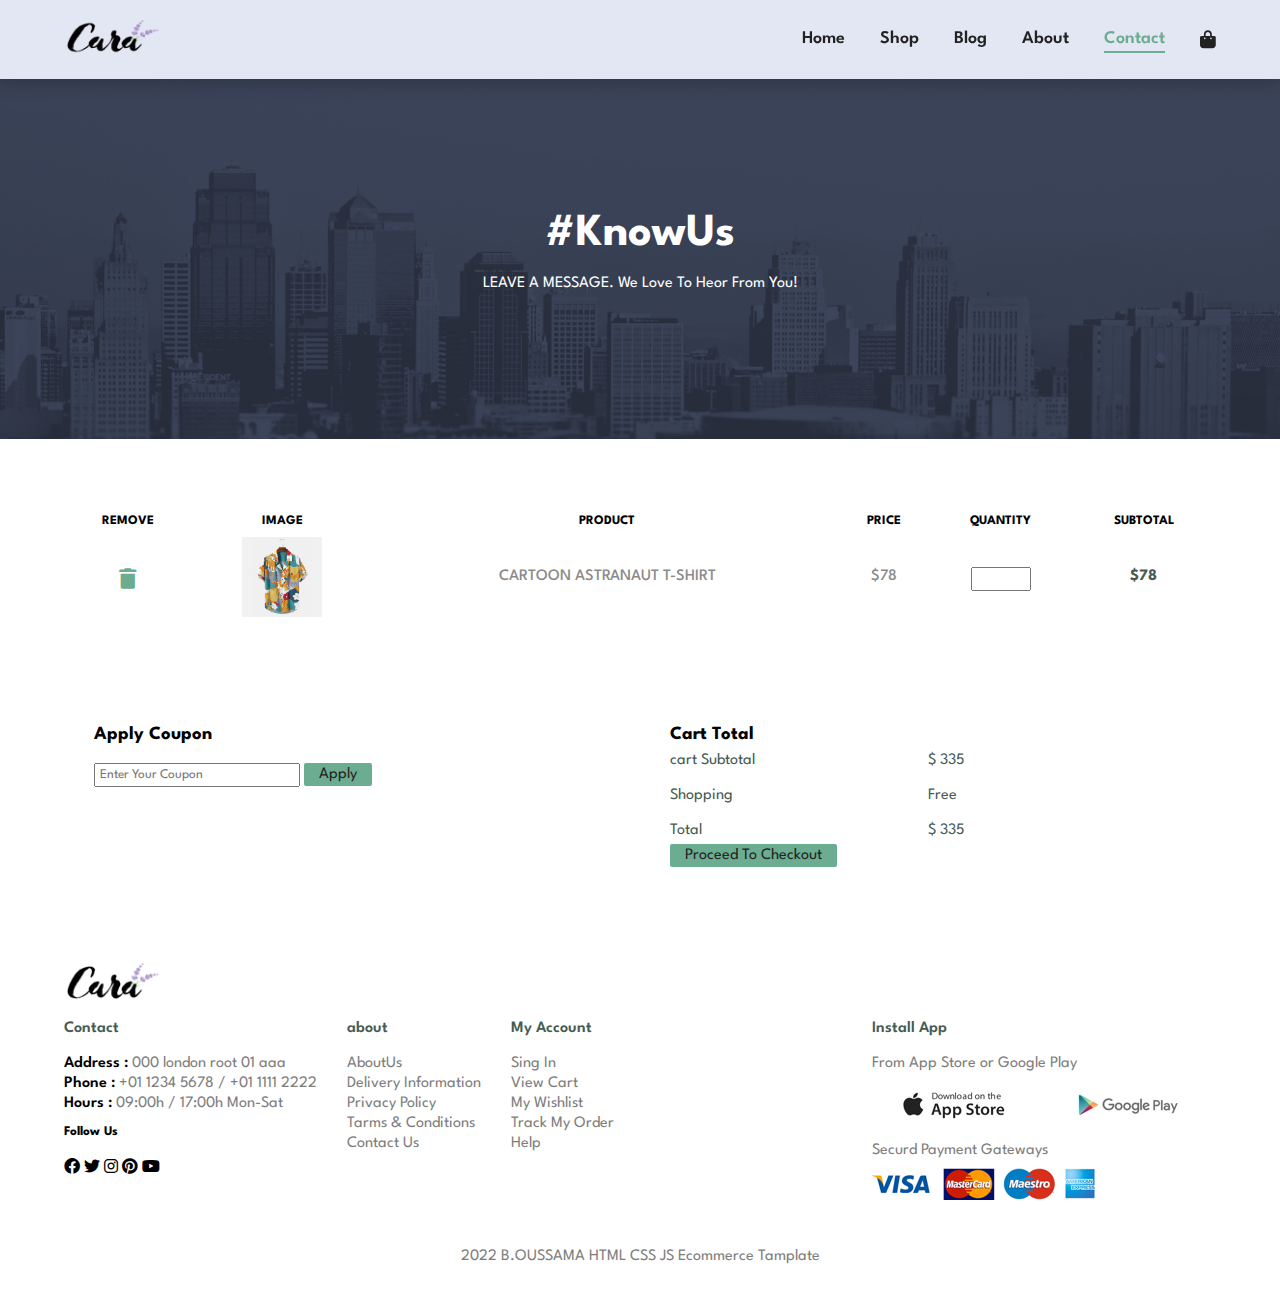
<file: shop-card.html>
<!DOCTYPE html>
<html lang="en">
  <head>
    <meta charset="UTF-8" />
    <meta http-equiv="X-UA-Compatible" content="IE=edge" />
    <meta name="viewport" content="width=device-width, initial-scale=1.0" />

    <!-- Style Link -->
    <link rel="stylesheet" href="CSS/stl.css" />
    <link rel="stylesheet" href="CSS/all.css" />

    <title>CART Page Ecommerce WebSite</title>
  </head>
  <body>
    <!-- 
        ******************************
        *   Header Section Start     *
        ******************************
    -->
    <section id="header">
      <div class="container">
        <a href="#">
          <img src="img/logo.png" alt="Logo" class="logo" />
        </a>
        <div id="nav-list">
          <ul id="navbar">
            <a id="close-btn">
              <i class="fa-solid fa-circle-xmark"></i>
            </a>
            <li><a href="index.html">Home</a></li>
            <li><a href="shop.html">Shop</a></li>
            <li><a href="blog.html">Blog</a></li>
            <li><a href="about.html">About</a></li>
            <li><a class="active" href="contact.html">Contact</a></li>
            <li>
              <a href="shop-card.html"
                ><i class="fa-solid fa-bag-shopping"></i
              ></a>
            </li>
          </ul>
        </div>
        <div id="mobil">
          <a href="shop-card.html">
            <i class="fa-solid fa-bag-shopping"></i>
          </a>
          <a href="#" id="nav-menu">
            <i class="fa-solid fa-bars"></i>
          </a>
        </div>
      </div>
    </section>
    <!-- 
        -   Header Section End
     -->
    <!-- 
        ******************************
        *    Hero Section Start      *
        ******************************
    -->
    <section id="about-hero">
      <div class="container">
        <h2>#KnowUs</h2>
        <p>LEAVE A MESSAGE. We Love To Heor From You!</p>
      </div>
    </section>
    <!-- 
        -   Hero Section End
     -->

    <!-- 
       ******************************
       *    ALL Products in my cart Section Start    *
       ******************************
      -->
    <section class="section" id="product-in-cart">
      <div class="container">
        <table>
          <tbody>
            <tr>
              <th>remove</th>
              <th>image</th>
              <th>product</th>
              <th>price</th>
              <th>quantity</th>
              <th>subtotal</th>
            </tr>
          </tbody>
          <tbody>
            <tr>
              <th><i class="fa-solid fa-trash"></i></th>
              <th><img src="img/products/f1.jpg" width="80px" alt="" /></th>
              <th><p>Cartoon Astranaut T-Shirt</p></th>
              <th><p>$78</p></th>
              <th><input type="number" /></th>
              <th><p>$78</p></th>
            </tr>
          </tbody>
        </table>
      </div>
    </section>
    <!-- 
      ******************************
      *    Apply Coppon Section Start    *
      ******************************
    -->
    <section class="section" id="copon">
      <div class="container">
        <div class="copon-left cop">
          <h3>Apply Coupon</h3>
          <input type="text" placeholder="Enter Your Coupon" />
          <a href="#">Apply</a>
        </div>
        <div class="copon-right cop">
          <h3>Cart Total</h3>
          <ul>
            <li>
              <p>cart Subtotal</p>
              <p>$ 335</p>
            </li>
            <li>
              <p>Shopping</p>
              <p>Free</p>
            </li>
            <li>
              <p>Total</p>
              <p>$ 335</p>
            </li>
          </ul>
          <a href="#">Proceed To Checkout</a>
        </div>
      </div>
    </section>
    <!-- 
          -   Apply Coppon Section End
       -->
    <!-- 
        ******************************
        *    FOOTER Section Start    *
        ******************************
    -->
    <footer class="section" id="footer">
      <div class="container">
        <img src="img/logo.png" alt="Logo" class="logo" />
        <div class="footer-header">
          <div class="footer-mobil">
            <div class="foot-box fb1">
              <p class="footer-p">Contact</p>
              <ul>
                <li>Address : <span>000 london root 01 aaa</span></li>
                <li>Phone : <span>+01 1234 5678 / +01 1111 2222</span></li>
                <li>Hours : <span>09:00h / 17:00h Mon-Sat</span></li>
              </ul>
              <h5>Follow Us</h5>
              <i class="fa-brands fa-facebook"></i>
              <i class="fa-brands fa-twitter"></i>
              <i class="fa-brands fa-instagram"></i>
              <i class="fa-brands fa-pinterest"></i>
              <i class="fa-brands fa-youtube"></i>
            </div>
            <div class="foot-box fb2">
              <p>about</p>
              <ul>
                <li>
                  <a href="#">AboutUs</a>
                </li>
                <li>
                  <a href="#">Delivery Information</a>
                </li>
                <li>
                  <a href="#">Privacy Policy</a>
                </li>
                <li>
                  <a href="#">Tarms & Conditions</a>
                </li>
                <li>
                  <a href="#">Contact Us</a>
                </li>
              </ul>
            </div>
            <div class="foot-box fb3">
              <p>My Account</p>
              <ul>
                <li>
                  <a href="#">Sing In</a>
                </li>
                <li>
                  <a href="#">View Cart</a>
                </li>
                <li>
                  <a href="#">My Wishlist</a>
                </li>
                <li>
                  <a href="#">Track My Order</a>
                </li>
                <li>
                  <a href="#">Help</a>
                </li>
              </ul>
            </div>
          </div>
          <div class="foot-box fb4">
            <p>Install App</p>
            <span>From App Store or Google Play</span>
            <img src="img/pay/app.jpg" alt="App Store" />
            <img src="img/pay/play.jpg" alt="Google play" />
            <span>Securd Payment Gateways</span>
            <img src="img/pay/pay.png" alt="Payment" />
          </div>
        </div>
        <div class="footer-bottom">
          <span>2022 B.OUSSAMA HTML CSS JS Ecommerce Tamplate</span>
        </div>
      </div>
    </footer>
    <!-- 
            -   remise Section End
         -->
    <!-- 
        - Script 
     -->
    <script src="JS/script.js"></script>
  </body>
</html>
</file>
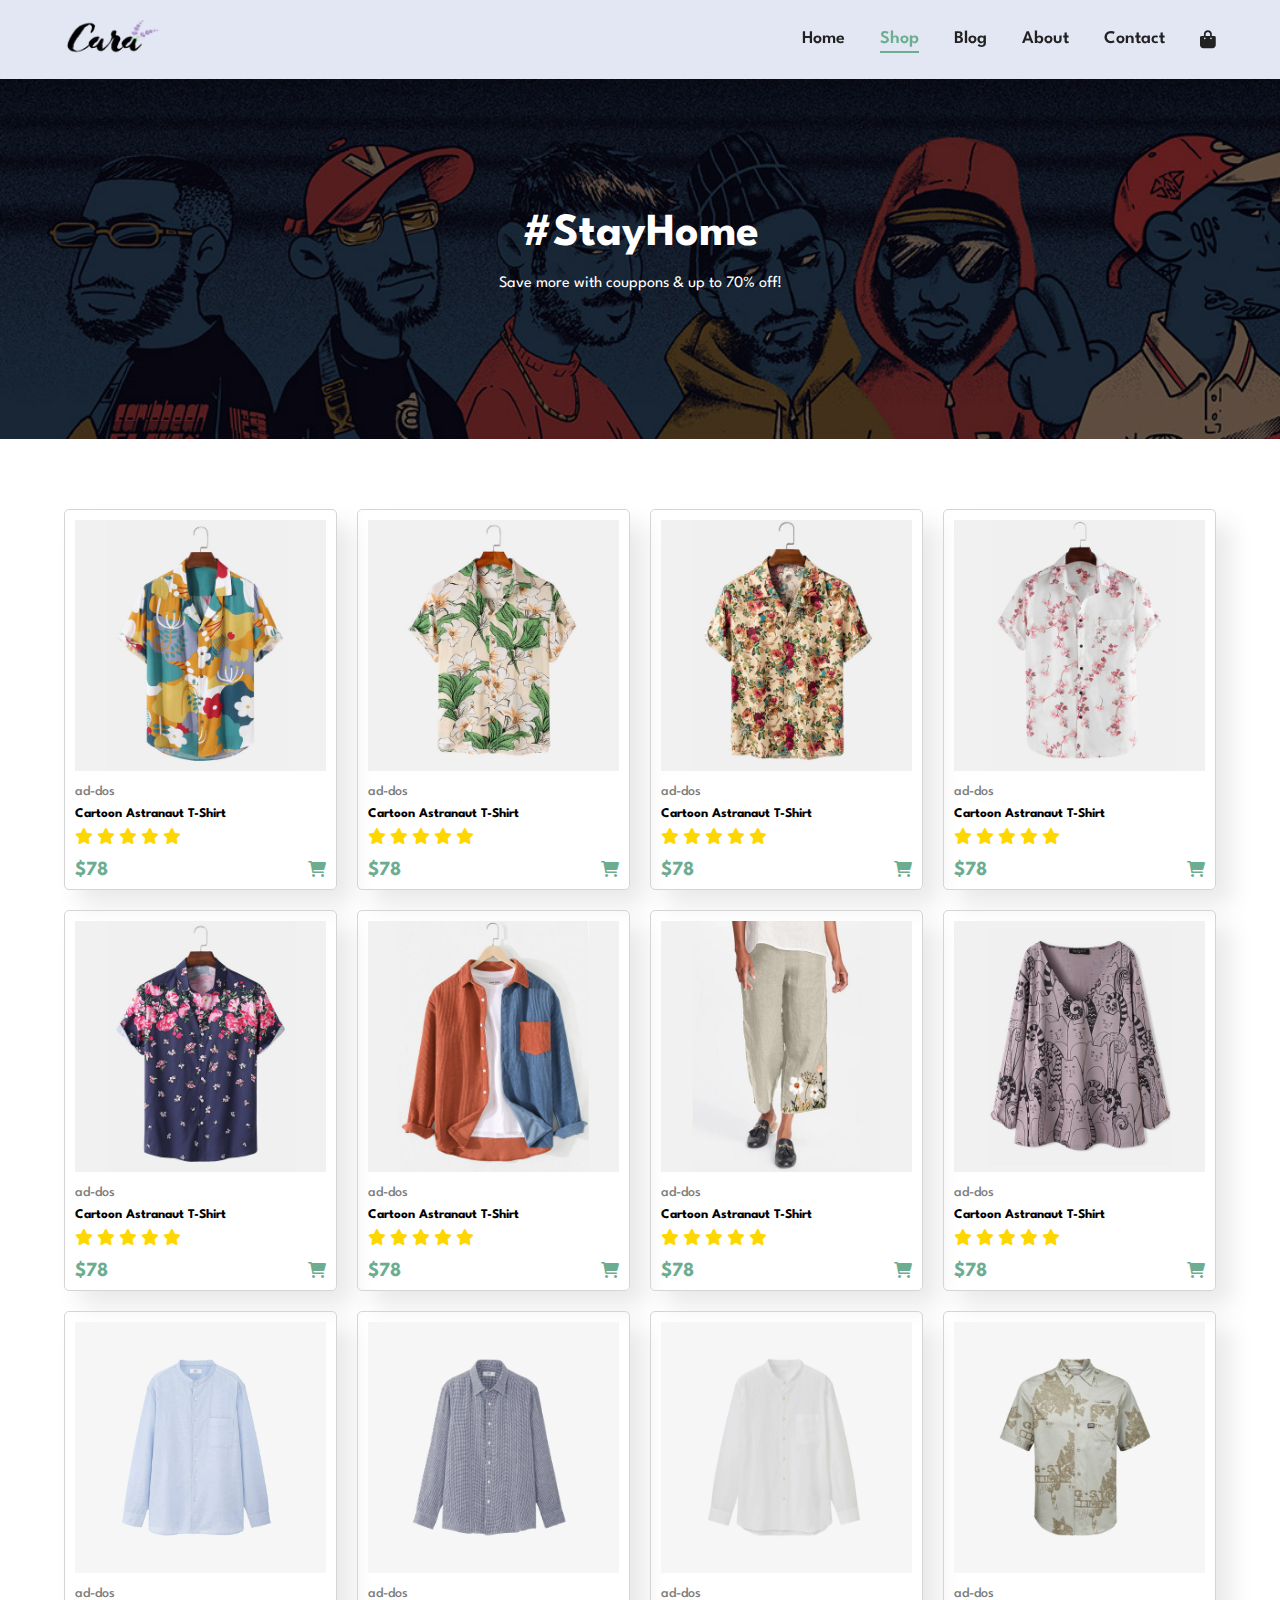
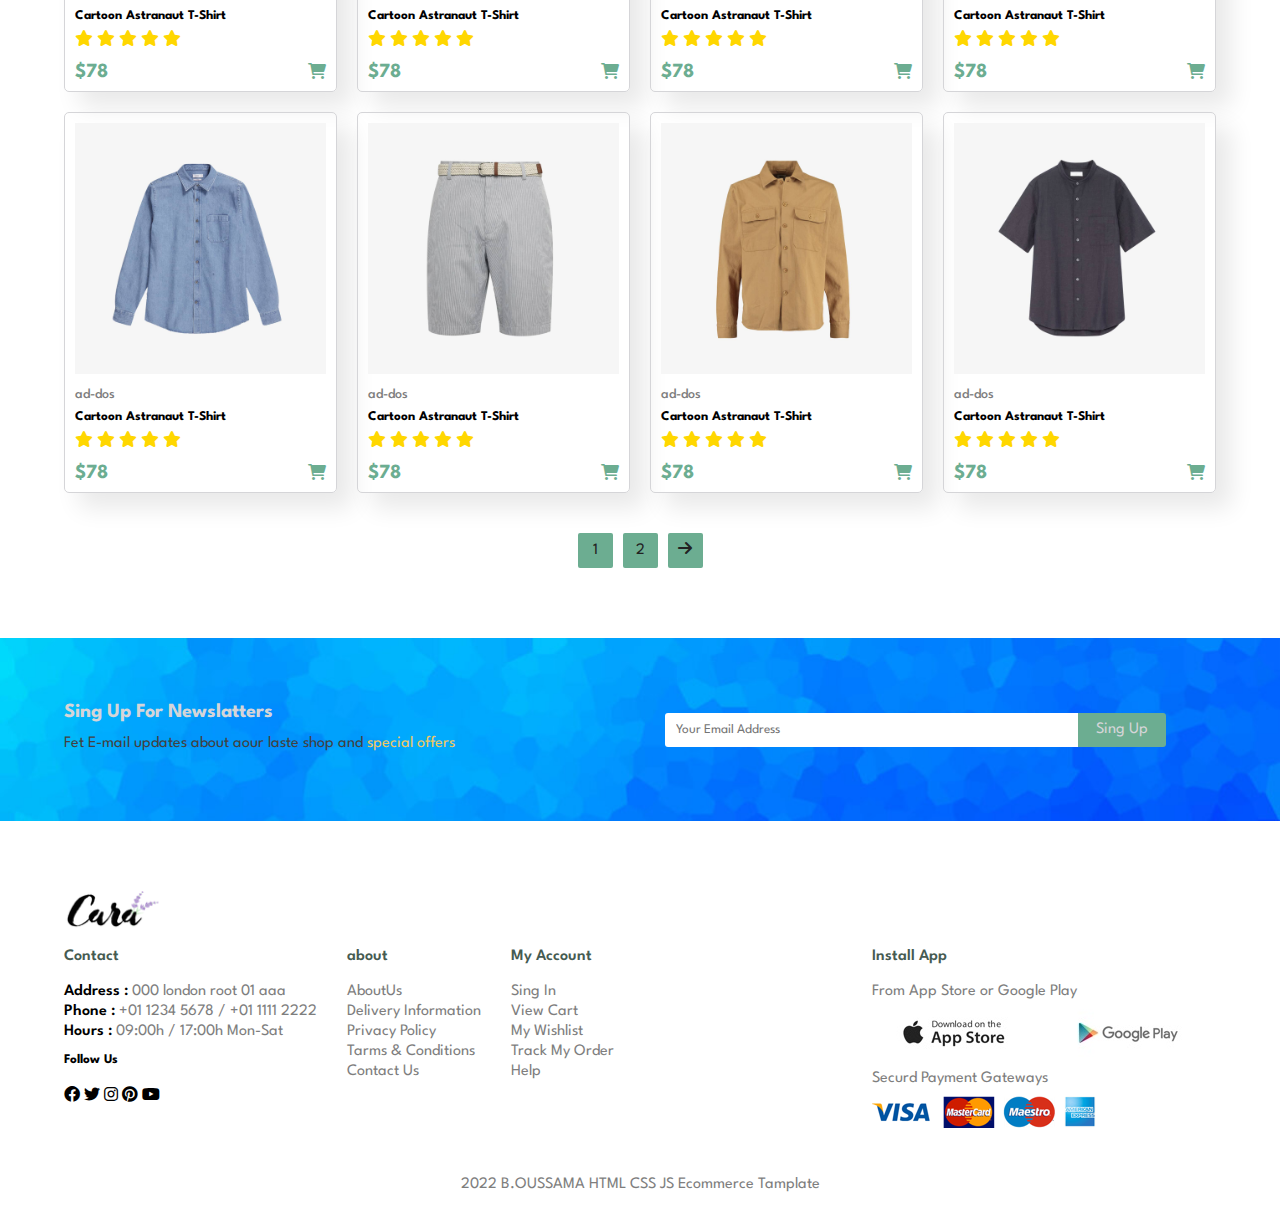
<file: shop.html>
<!DOCTYPE html>
<html lang="en">
  <head>
    <meta charset="UTF-8" />
    <meta http-equiv="X-UA-Compatible" content="IE=edge" />
    <meta name="viewport" content="width=device-width, initial-scale=1.0" />

    <!-- Style Link -->
    <link rel="stylesheet" href="CSS/shop-style.css" />
    <link rel="stylesheet" href="CSS/stl.css" />
    <link rel="stylesheet" href="CSS/all.css" />

    <title>Shop Page Ecommerce WebSite</title>
  </head>
  <body>
    <!-- 
        ******************************
        *   Header Section Start     *
        ******************************
    -->
    <section id="header">
      <div class="container">
        <a href="#">
          <img src="img/logo.png" alt="Logo" class="logo" />
        </a>
        <div id="nav-list">
          <ul id="navbar">
            <a id="close-btn">
              <i class="fa-solid fa-circle-xmark"></i>
            </a>
            <li><a href="index.html">Home</a></li>
            <li><a class="a active" href="shop.html">Shop</a></li>
            <li><a href="blog.html">Blog</a></li>
            <li><a href="about.html">About</a></li>
            <li><a href="contact.html">Contact</a></li>
            <li>
              <a href="shop-card.html"
                ><i class="fa-solid fa-bag-shopping"></i
              ></a>
            </li>
          </ul>
        </div>
        <div id="mobil">
          <a href="shop-card.html">
            <i class="fa-solid fa-bag-shopping"></i>
          </a>
          <a href="#" id="nav-menu">
            <i class="fa-solid fa-bars"></i>
          </a>
        </div>
      </div>
    </section>
    <!-- 
        -   Header Section End
     -->
    <!-- 
        ******************************
        *    Hero Section Start      *
        ******************************
    -->
    <section id="shop-hero">
      <div class="container">
        <h2>#StayHome</h2>
        <p>Save more with couppons & up to 70% off!</p>
      </div>
    </section>
    <!-- 
        -   Hero Section End
     -->

    <!-- 
        ******************************
        *    Feature Product Section Start    *
        ******************************
    -->
    <section class="section" id="feature-product">
      <div class="container">
        <!-- <div class="sectoin-header">
          
        </div> -->
        <div class="feature-product-boxs">
          <div class="box" onclick="window.location.href='sproduct.html'">
            <img src="img/products/f1.jpg" alt="product-1" />
            <div class="descreption">
              <span>ad-dos</span>
              <h5>Cartoon Astranaut T-Shirt</h5>
              <div class="stars">
                <i class="fa-solid fa-star"></i>
                <i class="fa-solid fa-star"></i>
                <i class="fa-solid fa-star"></i>
                <i class="fa-solid fa-star"></i>
                <i class="fa-solid fa-star"></i>
              </div>
              <div class="footer-desc">
                <h4 class="price">$78</h4>
                <a href="#"><i class="fa-solid fa-cart-shopping"></i></a>
              </div>
            </div>
          </div>
          <div class="box">
            <img src="img/products/f2.jpg" alt="product-1" />
            <div class="descreption">
              <span>ad-dos</span>
              <h5>Cartoon Astranaut T-Shirt</h5>
              <div class="stars">
                <i class="fa-solid fa-star"></i>
                <i class="fa-solid fa-star"></i>
                <i class="fa-solid fa-star"></i>
                <i class="fa-solid fa-star"></i>
                <i class="fa-solid fa-star"></i>
              </div>
              <div class="footer-desc">
                <h4 class="price">$78</h4>
                <a href="#"><i class="fa-solid fa-cart-shopping"></i></a>
              </div>
            </div>
          </div>
          <div class="box">
            <img src="img/products/f3.jpg" alt="product-1" />
            <div class="descreption">
              <span>ad-dos</span>
              <h5>Cartoon Astranaut T-Shirt</h5>
              <div class="stars">
                <i class="fa-solid fa-star"></i>
                <i class="fa-solid fa-star"></i>
                <i class="fa-solid fa-star"></i>
                <i class="fa-solid fa-star"></i>
                <i class="fa-solid fa-star"></i>
              </div>
              <div class="footer-desc">
                <h4 class="price">$78</h4>
                <a href="#"><i class="fa-solid fa-cart-shopping"></i></a>
              </div>
            </div>
          </div>
          <div class="box">
            <img src="img/products/f4.jpg" alt="product-1" />
            <div class="descreption">
              <span>ad-dos</span>
              <h5>Cartoon Astranaut T-Shirt</h5>
              <div class="stars">
                <i class="fa-solid fa-star"></i>
                <i class="fa-solid fa-star"></i>
                <i class="fa-solid fa-star"></i>
                <i class="fa-solid fa-star"></i>
                <i class="fa-solid fa-star"></i>
              </div>
              <div class="footer-desc">
                <h4 class="price">$78</h4>
                <a href="#"><i class="fa-solid fa-cart-shopping"></i></a>
              </div>
            </div>
          </div>
          <div class="box">
            <img src="img/products/f5.jpg" alt="product-1" />
            <div class="descreption">
              <span>ad-dos</span>
              <h5>Cartoon Astranaut T-Shirt</h5>
              <div class="stars">
                <i class="fa-solid fa-star"></i>
                <i class="fa-solid fa-star"></i>
                <i class="fa-solid fa-star"></i>
                <i class="fa-solid fa-star"></i>
                <i class="fa-solid fa-star"></i>
              </div>
              <div class="footer-desc">
                <h4 class="price">$78</h4>
                <a href="#"><i class="fa-solid fa-cart-shopping"></i></a>
              </div>
            </div>
          </div>
          <div class="box">
            <img src="img/products/f6.jpg" alt="product-1" />
            <div class="descreption">
              <span>ad-dos</span>
              <h5>Cartoon Astranaut T-Shirt</h5>
              <div class="stars">
                <i class="fa-solid fa-star"></i>
                <i class="fa-solid fa-star"></i>
                <i class="fa-solid fa-star"></i>
                <i class="fa-solid fa-star"></i>
                <i class="fa-solid fa-star"></i>
              </div>
              <div class="footer-desc">
                <h4 class="price">$78</h4>
                <a href="#"><i class="fa-solid fa-cart-shopping"></i></a>
              </div>
            </div>
          </div>
          <div class="box">
            <img src="img/products/f7.jpg" alt="product-1" />
            <div class="descreption">
              <span>ad-dos</span>
              <h5>Cartoon Astranaut T-Shirt</h5>
              <div class="stars">
                <i class="fa-solid fa-star"></i>
                <i class="fa-solid fa-star"></i>
                <i class="fa-solid fa-star"></i>
                <i class="fa-solid fa-star"></i>
                <i class="fa-solid fa-star"></i>
              </div>
              <div class="footer-desc">
                <h4 class="price">$78</h4>
                <a href="#"><i class="fa-solid fa-cart-shopping"></i></a>
              </div>
            </div>
          </div>
          <div class="box">
            <img src="img/products/f8.jpg" alt="product-1" />
            <div class="descreption">
              <span>ad-dos</span>
              <h5>Cartoon Astranaut T-Shirt</h5>
              <div class="stars">
                <i class="fa-solid fa-star"></i>
                <i class="fa-solid fa-star"></i>
                <i class="fa-solid fa-star"></i>
                <i class="fa-solid fa-star"></i>
                <i class="fa-solid fa-star"></i>
              </div>
              <div class="footer-desc">
                <h4 class="price">$78</h4>
                <a href="#"><i class="fa-solid fa-cart-shopping"></i></a>
              </div>
            </div>
          </div>
          <div class="box">
            <img src="img/products/n1.jpg" alt="product-1" />
            <div class="descreption">
              <span>ad-dos</span>
              <h5>Cartoon Astranaut T-Shirt</h5>
              <div class="stars">
                <i class="fa-solid fa-star"></i>
                <i class="fa-solid fa-star"></i>
                <i class="fa-solid fa-star"></i>
                <i class="fa-solid fa-star"></i>
                <i class="fa-solid fa-star"></i>
              </div>
              <div class="footer-desc">
                <h4 class="price">$78</h4>
                <a href="#"><i class="fa-solid fa-cart-shopping"></i></a>
              </div>
            </div>
          </div>
          <div class="box">
            <img src="img/products/n2.jpg" alt="product-1" />
            <div class="descreption">
              <span>ad-dos</span>
              <h5>Cartoon Astranaut T-Shirt</h5>
              <div class="stars">
                <i class="fa-solid fa-star"></i>
                <i class="fa-solid fa-star"></i>
                <i class="fa-solid fa-star"></i>
                <i class="fa-solid fa-star"></i>
                <i class="fa-solid fa-star"></i>
              </div>
              <div class="footer-desc">
                <h4 class="price">$78</h4>
                <a href="#"><i class="fa-solid fa-cart-shopping"></i></a>
              </div>
            </div>
          </div>
          <div class="box">
            <img src="img/products/n3.jpg" alt="product-1" />
            <div class="descreption">
              <span>ad-dos</span>
              <h5>Cartoon Astranaut T-Shirt</h5>
              <div class="stars">
                <i class="fa-solid fa-star"></i>
                <i class="fa-solid fa-star"></i>
                <i class="fa-solid fa-star"></i>
                <i class="fa-solid fa-star"></i>
                <i class="fa-solid fa-star"></i>
              </div>
              <div class="footer-desc">
                <h4 class="price">$78</h4>
                <a href="#"><i class="fa-solid fa-cart-shopping"></i></a>
              </div>
            </div>
          </div>
          <div class="box">
            <img src="img/products/n4.jpg" alt="product-1" />
            <div class="descreption">
              <span>ad-dos</span>
              <h5>Cartoon Astranaut T-Shirt</h5>
              <div class="stars">
                <i class="fa-solid fa-star"></i>
                <i class="fa-solid fa-star"></i>
                <i class="fa-solid fa-star"></i>
                <i class="fa-solid fa-star"></i>
                <i class="fa-solid fa-star"></i>
              </div>
              <div class="footer-desc">
                <h4 class="price">$78</h4>
                <a href="#"><i class="fa-solid fa-cart-shopping"></i></a>
              </div>
            </div>
          </div>
          <div class="box">
            <img src="img/products/n5.jpg" alt="product-1" />
            <div class="descreption">
              <span>ad-dos</span>
              <h5>Cartoon Astranaut T-Shirt</h5>
              <div class="stars">
                <i class="fa-solid fa-star"></i>
                <i class="fa-solid fa-star"></i>
                <i class="fa-solid fa-star"></i>
                <i class="fa-solid fa-star"></i>
                <i class="fa-solid fa-star"></i>
              </div>
              <div class="footer-desc">
                <h4 class="price">$78</h4>
                <a href="#"><i class="fa-solid fa-cart-shopping"></i></a>
              </div>
            </div>
          </div>
          <div class="box">
            <img src="img/products/n6.jpg" alt="product-1" />
            <div class="descreption">
              <span>ad-dos</span>
              <h5>Cartoon Astranaut T-Shirt</h5>
              <div class="stars">
                <i class="fa-solid fa-star"></i>
                <i class="fa-solid fa-star"></i>
                <i class="fa-solid fa-star"></i>
                <i class="fa-solid fa-star"></i>
                <i class="fa-solid fa-star"></i>
              </div>
              <div class="footer-desc">
                <h4 class="price">$78</h4>
                <a href="#"><i class="fa-solid fa-cart-shopping"></i></a>
              </div>
            </div>
          </div>
          <div class="box">
            <img src="img/products/n7.jpg" alt="product-1" />
            <div class="descreption">
              <span>ad-dos</span>
              <h5>Cartoon Astranaut T-Shirt</h5>
              <div class="stars">
                <i class="fa-solid fa-star"></i>
                <i class="fa-solid fa-star"></i>
                <i class="fa-solid fa-star"></i>
                <i class="fa-solid fa-star"></i>
                <i class="fa-solid fa-star"></i>
              </div>
              <div class="footer-desc">
                <h4 class="price">$78</h4>
                <a href="#"><i class="fa-solid fa-cart-shopping"></i></a>
              </div>
            </div>
          </div>
          <div class="box">
            <img src="img/products/n8.jpg" alt="product-1" />
            <div class="descreption">
              <span>ad-dos</span>
              <h5>Cartoon Astranaut T-Shirt</h5>
              <div class="stars">
                <i class="fa-solid fa-star"></i>
                <i class="fa-solid fa-star"></i>
                <i class="fa-solid fa-star"></i>
                <i class="fa-solid fa-star"></i>
                <i class="fa-solid fa-star"></i>
              </div>
              <div class="footer-desc">
                <h4 class="price">$78</h4>
                <a href="#"><i class="fa-solid fa-cart-shopping"></i></a>
              </div>
            </div>
          </div>
        </div>
      </div>
    </section>
    <!-- 
              -   Feature Products Section End
           -->

    <section id="pagination">
      <a href="#">1</a>
      <a href="#">2</a>
      <a href="#"><i class="fa-solid fa-arrow-right"></i></a>
    </section>

    <!-- 
        ******************************
        *    SING UP Section Start    *
        ******************************
    -->

    <section class="section" id="sing-up">
      <div class="container">
        <div class="left-sing">
          <h3 class="h2">Sing Up For Newslatters</h3>
          <p class="p">
            Fet E-mail updates about aour laste shop and
            <span>special offers</span>
          </p>
        </div>
        <div class="right-sing">
          <input type="email" placeholder="Your Email Address" id="email" />
          <a class="a" href="#">Sing Up</a>
        </div>
      </div>
    </section>

    <!-- 
            -   SING UP Section End
         -->
    <!-- 
        ******************************
        *    FOOTER Section Start    *
        ******************************
    -->
    <footer class="section" id="footer">
      <div class="container">
        <img src="img/logo.png" alt="Logo" class="logo" />
        <div class="footer-header">
          <div class="footer-mobil">
            <div class="foot-box fb1">
              <p class="footer-p">Contact</p>
              <ul>
                <li>Address : <span>000 london root 01 aaa</span></li>
                <li>Phone : <span>+01 1234 5678 / +01 1111 2222</span></li>
                <li>Hours : <span>09:00h / 17:00h Mon-Sat</span></li>
              </ul>
              <h5>Follow Us</h5>
              <i class="fa-brands fa-facebook"></i>
              <i class="fa-brands fa-twitter"></i>
              <i class="fa-brands fa-instagram"></i>
              <i class="fa-brands fa-pinterest"></i>
              <i class="fa-brands fa-youtube"></i>
            </div>
            <div class="foot-box fb2">
              <p>about</p>
              <ul>
                <li>
                  <a href="#">AboutUs</a>
                </li>
                <li>
                  <a href="#">Delivery Information</a>
                </li>
                <li>
                  <a href="#">Privacy Policy</a>
                </li>
                <li>
                  <a href="#">Tarms & Conditions</a>
                </li>
                <li>
                  <a href="#">Contact Us</a>
                </li>
              </ul>
            </div>
            <div class="foot-box fb3">
              <p>My Account</p>
              <ul>
                <li>
                  <a href="#">Sing In</a>
                </li>
                <li>
                  <a href="#">View Cart</a>
                </li>
                <li>
                  <a href="#">My Wishlist</a>
                </li>
                <li>
                  <a href="#">Track My Order</a>
                </li>
                <li>
                  <a href="#">Help</a>
                </li>
              </ul>
            </div>
          </div>
          <div class="foot-box fb4">
            <p>Install App</p>
            <span>From App Store or Google Play</span>
            <img src="img/pay/app.jpg" alt="App Store" />
            <img src="img/pay/play.jpg" alt="Google play" />
            <span>Securd Payment Gateways</span>
            <img src="img/pay/pay.png" alt="Payment" />
          </div>
        </div>
        <div class="footer-bottom">
          <span>2022 B.OUSSAMA HTML CSS JS Ecommerce Tamplate</span>
        </div>
      </div>
    </footer>
    <!-- 
            -   remise Section End
         -->
    <!-- 
        - Script 
     -->
    <script src="JS/script.js"></script>
  </body>
</html>
</file>
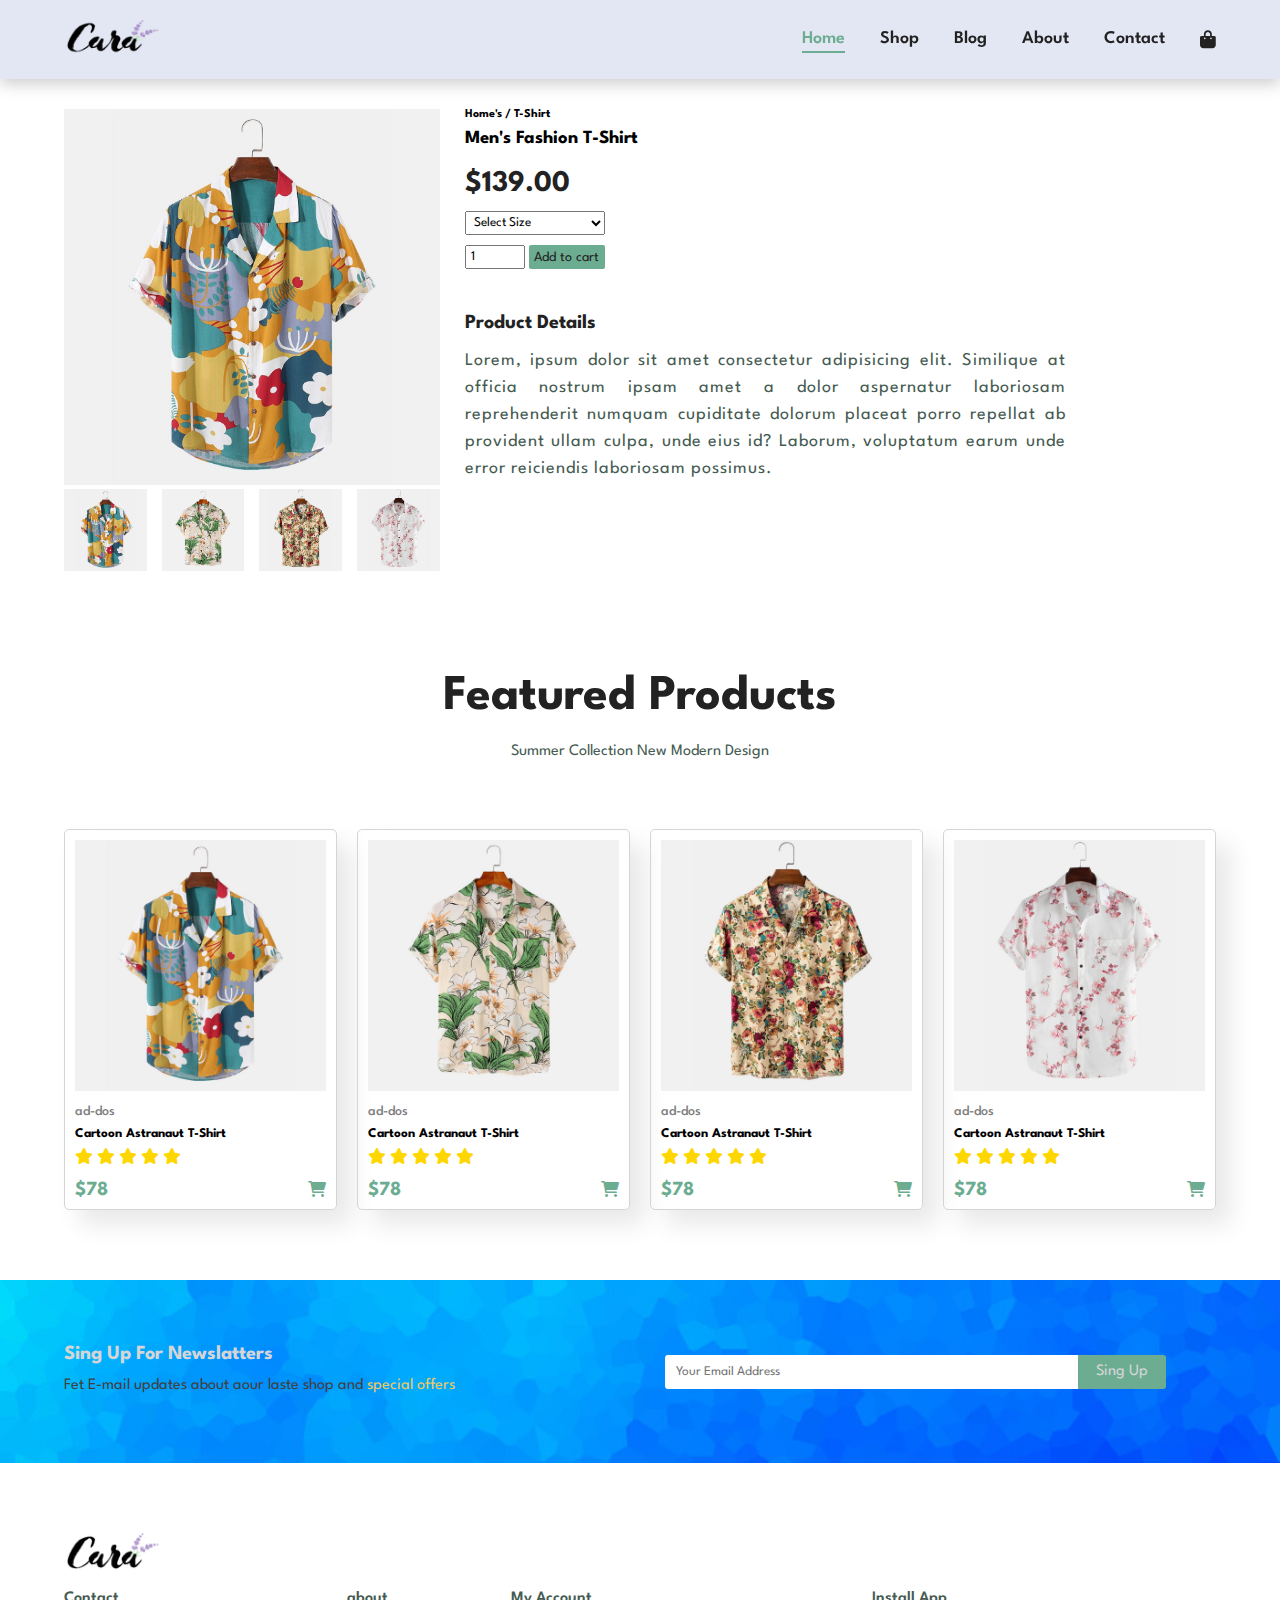
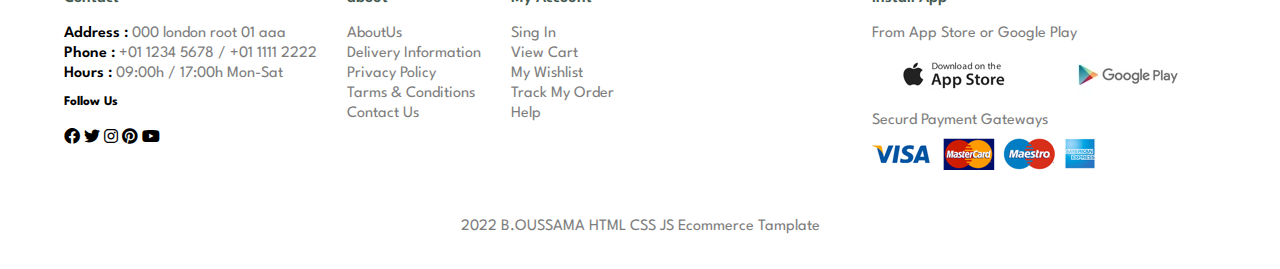
<file: sproduct.html>
<!DOCTYPE html>
<html lang="en">
  <head>
    <meta charset="UTF-8" />
    <meta http-equiv="X-UA-Compatible" content="IE=edge" />
    <meta name="viewport" content="width=device-width, initial-scale=1.0" />

    <!-- Style Link -->
    <link rel="stylesheet" href="CSS/stl.css" />
    <link rel="stylesheet" href="CSS/all.css" />

    <title>Single Product Ecommerce WebSite</title>
  </head>
  <body>
    <!-- 
        ******************************
        *   Header Section Start     *
        ******************************
    -->
    <section id="header">
      <div class="container">
        <a href="#">
          <img src="img/logo.png" alt="Logo" class="logo" />
        </a>
        <div id="nav-list">
          <ul id="navbar">
            <a id="close-btn">
              <i class="fa-solid fa-circle-xmark"></i>
            </a>
            <li><a class="a active" href="index.html">Home</a></li>
            <li><a href="shop.html">Shop</a></li>
            <li><a href="blog.html">Blog</a></li>
            <li><a href="about.html">About</a></li>
            <li><a href="contact.html">Contact</a></li>
            <li>
              <a href="shop-card.html"
                ><i class="fa-solid fa-bag-shopping"></i
              ></a>
            </li>
          </ul>
        </div>
        <div id="mobil">
          <a href="shop-card.html">
            <i class="fa-solid fa-bag-shopping"></i>
          </a>
          <a href="#" id="nav-menu">
            <i class="fa-solid fa-bars"></i>
          </a>
        </div>
      </div>
    </section>
    <!-- 
          -   Header Section End
       -->

    <!-- 
           ******************************
           *    Product Detailes Section Start    *
           ******************************
        -->
    <section id="prodetails">
      <div class="container">
        <div class="single-pro-img">
          <img
            src="img/products/f1.jpg"
            width="100%"
            id="MainImg"
            alt="Product"
          />
          <div class="small-img-group">
            <div class="small-img-col">
              <img
                src="img/products/f1.jpg"
                width="100%"
                class="small-img"
                alt="Product"
              />
            </div>
            <div class="small-img-col">
              <img
                src="img/products/f2.jpg"
                width="100%"
                class="small-img"
                alt="Product"
              />
            </div>
            <div class="small-img-col">
              <img
                src="img/products/f3.jpg"
                width="100%"
                class="small-img"
                alt="Product"
              />
            </div>
            <div class="small-img-col">
              <img
                src="img/products/f4.jpg"
                width="100%"
                class="small-img"
                alt="Product"
              />
            </div>
          </div>
        </div>
        <div class="single-pro-details">
          <h6>Home's / T-Shirt</h6>
          <h3>Men's Fashion T-Shirt</h3>
          <h2>$139.00</h2>
          <select>
            <option value="">Select Size</option>
            <option value="">S</option>
            <option value="">M</option>
            <option value="">L</option>
            <option value="">XL</option>
            <option value="">XXL</option>
          </select>
          <input type="number" value="1" />
          <a href="#">Add to cart</a>

          <div class="detail">
            <h4>Product Details</h4>
            <p>
              Lorem, ipsum dolor sit amet consectetur adipisicing elit.
              Similique at officia nostrum ipsam amet a dolor aspernatur
              laboriosam reprehenderit numquam cupiditate dolorum placeat porro
              repellat ab provident ullam culpa, unde eius id? Laborum,
              voluptatum earum unde error reiciendis laboriosam possimus.
            </p>
          </div>
        </div>
      </div>
    </section>

    <!-- 
            -   Header Section End
         -->
    <!-- 
        ******************************
        *    Feature Product Section Start    *
        ******************************
    -->
    <section id="feature-product">
      <div class="container">
        <div class="sectoin-header">
          <h1>Featured Products</h1>
          <p>Summer Collection New Modern Design</p>
        </div>
        <div class="feature-product-boxs">
          <div class="box">
            <img src="img/products/f1.jpg" alt="product-1" />
            <div class="descreption">
              <span>ad-dos</span>
              <h5>Cartoon Astranaut T-Shirt</h5>
              <div class="stars">
                <i class="fa-solid fa-star"></i>
                <i class="fa-solid fa-star"></i>
                <i class="fa-solid fa-star"></i>
                <i class="fa-solid fa-star"></i>
                <i class="fa-solid fa-star"></i>
              </div>
              <div class="footer-desc">
                <h4 class="price">$78</h4>
                <a href="#"><i class="fa-solid fa-cart-shopping"></i></a>
              </div>
            </div>
          </div>
          <div class="box">
            <img src="img/products/f2.jpg" alt="product-1" />
            <div class="descreption">
              <span>ad-dos</span>
              <h5>Cartoon Astranaut T-Shirt</h5>
              <div class="stars">
                <i class="fa-solid fa-star"></i>
                <i class="fa-solid fa-star"></i>
                <i class="fa-solid fa-star"></i>
                <i class="fa-solid fa-star"></i>
                <i class="fa-solid fa-star"></i>
              </div>
              <div class="footer-desc">
                <h4 class="price">$78</h4>
                <a href="#"><i class="fa-solid fa-cart-shopping"></i></a>
              </div>
            </div>
          </div>
          <div class="box">
            <img src="img/products/f3.jpg" alt="product-1" />
            <div class="descreption">
              <span>ad-dos</span>
              <h5>Cartoon Astranaut T-Shirt</h5>
              <div class="stars">
                <i class="fa-solid fa-star"></i>
                <i class="fa-solid fa-star"></i>
                <i class="fa-solid fa-star"></i>
                <i class="fa-solid fa-star"></i>
                <i class="fa-solid fa-star"></i>
              </div>
              <div class="footer-desc">
                <h4 class="price">$78</h4>
                <a href="#"><i class="fa-solid fa-cart-shopping"></i></a>
              </div>
            </div>
          </div>
          <div class="box">
            <img src="img/products/f4.jpg" alt="product-1" />
            <div class="descreption">
              <span>ad-dos</span>
              <h5>Cartoon Astranaut T-Shirt</h5>
              <div class="stars">
                <i class="fa-solid fa-star"></i>
                <i class="fa-solid fa-star"></i>
                <i class="fa-solid fa-star"></i>
                <i class="fa-solid fa-star"></i>
                <i class="fa-solid fa-star"></i>
              </div>
              <div class="footer-desc">
                <h4 class="price">$78</h4>
                <a href="#"><i class="fa-solid fa-cart-shopping"></i></a>
              </div>
            </div>
          </div>
        </div>
      </div>
    </section>
    <!-- 
              -   Feature Product Section End
           -->
    <!-- 
        ******************************
        *    SING UP Section Start    *
        ******************************
    -->

    <section class="section" id="sing-up">
      <div class="container">
        <div class="left-sing">
          <h3 class="h2">Sing Up For Newslatters</h3>
          <p class="p">
            Fet E-mail updates about aour laste shop and
            <span>special offers</span>
          </p>
        </div>
        <div class="right-sing">
          <input type="email" placeholder="Your Email Address" id="email" />
          <a class="a" href="#">Sing Up</a>
        </div>
      </div>
    </section>

    <!-- 
              -   SING UP Section End
           -->
    <!-- 
          ******************************
          *    FOOTER Section Start    *
          ******************************
      -->
    <footer class="section" id="footer">
      <div class="container">
        <img src="img/logo.png" alt="Logo" class="logo" />
        <div class="footer-header">
          <div class="footer-mobil">
            <div class="foot-box fb1">
              <p class="footer-p">Contact</p>
              <ul>
                <li>Address : <span>000 london root 01 aaa</span></li>
                <li>Phone : <span>+01 1234 5678 / +01 1111 2222</span></li>
                <li>Hours : <span>09:00h / 17:00h Mon-Sat</span></li>
              </ul>
              <h5>Follow Us</h5>
              <i class="fa-brands fa-facebook"></i>
              <i class="fa-brands fa-twitter"></i>
              <i class="fa-brands fa-instagram"></i>
              <i class="fa-brands fa-pinterest"></i>
              <i class="fa-brands fa-youtube"></i>
            </div>
            <div class="foot-box fb2">
              <p>about</p>
              <ul>
                <li>
                  <a href="#">AboutUs</a>
                </li>
                <li>
                  <a href="#">Delivery Information</a>
                </li>
                <li>
                  <a href="#">Privacy Policy</a>
                </li>
                <li>
                  <a href="#">Tarms & Conditions</a>
                </li>
                <li>
                  <a href="#">Contact Us</a>
                </li>
              </ul>
            </div>
            <div class="foot-box fb3">
              <p>My Account</p>
              <ul>
                <li>
                  <a href="#">Sing In</a>
                </li>
                <li>
                  <a href="#">View Cart</a>
                </li>
                <li>
                  <a href="#">My Wishlist</a>
                </li>
                <li>
                  <a href="#">Track My Order</a>
                </li>
                <li>
                  <a href="#">Help</a>
                </li>
              </ul>
            </div>
          </div>
          <div class="foot-box fb4">
            <p>Install App</p>
            <span>From App Store or Google Play</span>
            <img src="img/pay/app.jpg" alt="App Store" />
            <img src="img/pay/play.jpg" alt="Google play" />
            <span>Securd Payment Gateways</span>
            <img src="img/pay/pay.png" alt="Payment" />
          </div>
        </div>
        <div class="footer-bottom">
          <span>2022 B.OUSSAMA HTML CSS JS Ecommerce Tamplate</span>
        </div>
      </div>
    </footer>
    <!-- 
              -   remise Section End
           -->
    <!-- 
          - Script 
       -->
    <script>
      let minimg = document.getElementById("MainImg");
      let smallimg = document.getElementsByClassName("small-img");

      smallimg[0].onclick = function () {
        minimg.src = smallimg[0].src;
      };
      smallimg[1].onclick = function () {
        minimg.src = smallimg[1].src;
      };
      smallimg[2].onclick = function () {
        minimg.src = smallimg[2].src;
      };
      smallimg[3].onclick = function () {
        minimg.src = smallimg[3].src;
      };
    </script>
    <script src="JS/script.js"></script>
  </body>
</html>
</file>
<file: CSS/stl.css>
/* 
    - PART : 2
    - TIME : 00 : 04 : 00 
    - WERE : MEDIA QUIRY
*/
/* 
    - google font
*/
@import url('https://fonts.googleapis.com/css2?family=League+Spartan:wght@100;200;300;400;500;600;700;800;900&display=swap');

/* 
    - General Css
*/
:root{
    --transition-1: 0.3s ease;
    --transition-2: width 0.3s ;
}

*{
    margin: 0;
    padding: 0;
    box-sizing: border-box;
    font-family: 'League Spartan', sans-serif;;
}

a{
    color: #222;
    text-decoration: none;
}

h1{
    font-size: 50px;
    line-height: 64px;
    color: #222;
}

h2{
    font-size: 46px;
    line-height: 54px;
    color: #222;
}

h4{
    font-size: 20px;
    color: #222;
}

h6{
    font-weight: 700;
    font-size: 12px;
}

p{
    font-size: 16px;
    color: #465b52;
    margin: 15px 0 20px 0;
}

ul{
    list-style: none;
}


.sectoin-header{
    padding: 60px 80px 50px;
    text-align: center;
}

.section-m1{
    margin: 40px 0;
}

body{
    width: 100%;
}

.section{
    margin-top: 70px;
}

.container{
    width: 90%;
    margin-inline: auto;
}

/* Header Style */

#header{
    z-index: 999;
    position: sticky;
    top: 0;
    left: 0;
    background-color: #E3E6F3;
    box-shadow: 0px 5px 15px rgba(0, 0, 0, 0.2);
}

#header .container{
    display: flex;
    justify-content: space-between;
    align-items: center;
    padding-block: 20px ;
    
    
}

#header .container .logo{
    height: 35px;
}

 .logo{
    width: 135px;
}

#navbar{
    display: flex;
    gap: 35px;
}



#navbar a{
    position: relative;
    font-size: 18px;
    font-weight:600 ;
    padding-block: 10px;
    transition:var(--transition-1) ;
}

#navbar a::after{
    content: '';
    position: absolute;
    width: 0;
    transition: var(--transition-2);
}

#navbar a:hover,
#navbar a.active{
    color: #6cad91;
}

#navbar a.active::after,
#navbar a:hover::after{
    content: '';
    position: absolute;
    width: 100%;
    height: 2px;
    background-color: #6cad91;
    left: 0;
    bottom: 4px;
    transition: var(--transition-2);
}




/* Home Page #_HERO Style */

#hero{
    height:calc(100vh - 79px) ;
    background-image: url(../img/hero4.png);
    background-size: cover;
    background-position: top 25% right 0;
    display: flex;
    justify-content: center;
    align-items: center  ;
}

#hero h1{
    color: #6cad91;
}

#hero p{
    color: rgb(75, 74, 74);
}

#hero button{
    display: inline-block;
    border: 0;
    cursor: pointer;
    background-color: transparent;
    background-image: url(../img/button.png);
    background-size: cover;
    background-position: center;
    padding: 15px 60px 15px 60px; 
}


/* Home Page #_FEATURE Style */

.feature-boxs{
    display: flex;
    text-align: center;
    justify-content: center;
    flex-wrap: wrap;
    gap: 15px;
}

.box{
    border: 0.5px solid #d5d5d8;
    padding: 10px ;
    box-shadow: 15px 15px 25px rgba(0, 0, 0, 0.09);
    border-radius: 5px;
    transition: var(--transition-1);
}

.box:hover{
    box-shadow: 15px 15px 25px rgba(0, 0, 0, 0.15);
    
}

.feature-boxs .box p{
    padding: 5px;
    border-radius: 5px;
    margin: 20px auto 10px;
    width: max-content;
}
.feature-boxs .box:nth-child(1) p{
    
    background-color: #b8eef0;
}
.feature-boxs .box:nth-child(2) p{
    background-color: #dfacd2;
}
.feature-boxs .box:nth-child(3) p{
    background-color: #c0e9a9;
}
.feature-boxs .box:nth-child(4) p{
    background-color: #b8eef0;
}
.feature-boxs .box:nth-child(5) p{
    background-color: #d6b0e6;
}
.feature-boxs .box:nth-child(6) p{
    background-color: #d8c59c;
}

/* 
    - PRODUCTS BOX STYLE
*/

.feature-product-boxs{
    display: grid;
    grid-template-columns: repeat(4,1fr);
    gap: 20px;
}

.feature-product-boxs .box img{
    width: 100%;
}

.descreption span{
    display: inline-block;
    font-size: 14px;
    margin-block: 10px;
    color: #7e7e7e;
    font-weight: 500;
}

.descreption h5{
    margin-block-end: 8px;
    cursor: pointer;
    transition: var(--transition-1);
}

.descreption h5:hover{
    color: #6cad91;
}

.descreption .stars{
    margin-block-end: 8px;
    color: gold;
}

.footer-desc{
    margin-block-start: 15px ;
    display: flex;
    justify-content: space-between;
}

.footer-desc>h4{
    color: #6cad91;
}
.footer-desc>a{
    color: #6cad91;
}

/* 
    - remise Style
*/

#remise{
    background-image: url(../img/banner/b2.jpg);
    background-attachment:fixed ;
    background-origin: content-box;
    text-align: center;
}

#remise>.container{
    display: flex;
    flex-direction: column;
    justify-content: center;
}

#remise .h4,.h2{
    color: #d5d5d8;
    margin-block: 15px;
}

#remise .a{
    display: inline-block; 
    padding: 10px 15px;
    width: max-content;
    margin-inline: auto;
    background-color: #d5d5d8;  
    margin-block-end: 40px;
    border-radius: 4px;
    transition: var(--transition-1);
}
#remise .a:hover{
    background-color: #6cad91;
}

#remise .h2 span{
    color: red;
}

/* 
    - BANNER Style
*/

#banner{
    height:calc(100vh - 79px) ;
}

.banner-header {
    display: grid;
    grid-template-columns: repeat(2,1fr);
    gap: 20px;
    height: 50vh;
}

.banner-header * {
    color: #d5d5d8;
}
.banner-footer{
    margin-block-start: 20px;
    display: grid;
    grid-template-columns: repeat(3,1fr);
    gap: 20px;
    height: 30vh;
}

.banner-boxs .box{
    display: flex;
    flex-direction: column;
    justify-content: center;

}

.b1{
    background-image: url(../img/banner/b17.jpg);
}
.b2{
    background-image: url(../img/banner/b10.jpg);
}
.b3{
    background-image: url(../img/banner/b7.jpg);
}
.b4{
    background-image: url(../img/banner/b4.jpg);
}
.b5{
    background-image: url(../img/banner/b18.jpg);
}

.banner-footer>.box{
    background-repeat: no-repeat;
    background-size:cover ;
    background-position: center;
}

.banner-header>.box>h4{
    font-size: 18px;
    font-weight: 500;
}
.banner-header>.box>h2{
    font-size: 35px;
    font-weight: 800;
}
.banner-header>.box>span{
    margin-block-end: 16px;
}
.banner-header>.box>a{
    border: 1px solid #d5d5d8;
    padding: 8px 15px;
    width: max-content;
    transition: var(--transition-1);
}
.banner-header>.box:hover a.btn{
    border: 1px solid #206848;
    background-color: #206848;
}

.banner-footer .box>h4{
    margin-block-end: 20px;
    color: #dff1ea;
}
.banner-footer .box>span{
    font-weight: 600;
    color: rgb(207, 93, 93);
}

/* 
    * Pagination up style
*/

#pagination{
    margin-block-start: 40px;
    display: flex;
    justify-content: center;
    gap: 10px;
}

#pagination a{
    background-color: #6cad91;
    width: 35px;
    height: 35px;
    line-height: 35px;
    text-align: center;
    border-radius: 2px;
}

#pagination a:hover{
    background-color: #57a582;
}

/* 
    * sing up style
*/

#sing-up{
    background-image: url(../img/banner/b14.jpg);
    background-size: cover;
    background-repeat: no-repeat;
}

#sing-up>.container{
    display: grid;
    grid-template-columns: 1fr 1fr;
    gap: 50px;
    padding-block: 50px;
}

.left-sing>h3{
    font-size: 20px;
}
.left-sing>p{
    color: #424141;
}
.left-sing span{
    color: rgb(240, 200, 99);
}

.right-sing{
    display: flex;
    align-items: center;
}

.right-sing>input{
    padding: 11px;
    width: 75%;
    outline: none;
    border: 0;
    border-radius: 3px 0 0 3px;
    height: fit-content;
}
.right-sing>a{
    padding: 9.5px 18px;
    background-color: #6cad91;
    color: #d5d5d8;
    border-radius: 0 3px 3px 0;
    transition: var(--transition-1);
    height: fit-content;
}

.right-sing>a:hover{
    background-color: #629e84;
}

/* 
    - Footer Section Style
*/

.footer-header{
    display: flex;
    justify-content: space-between;
    gap: 10px;
}
.footer-mobil{
    display: flex;
    gap: 30px;
}

.footer-header .foot-box li{
    font-weight: 600;
    margin-block: 5px;
}

.footer-header .foot-box p{
    font-weight: 600;
}

.footer-header .foot-box h5{
    margin: 15px 0 20px;
}

.footer-header .foot-box span{
    font-weight: 400;
    color: #7e7e7e;
}

.footer-header .foot-box a{
    font-weight: 400;
    color: #7e7e7e;
    transition: var(--transition-1);
}

.footer-header .foot-box a:hover{
    color: #6cad91;
}

.footer-header .fb4 span{
    display: block;
}

.footer-header .fb4 img{
    margin-block: 10px;
}


.footer-bottom{
    display: flex;
    justify-content: center;
    margin-block: 35px;
}

.footer-bottom span{
    font-weight: 400;
    color: #7e7e7e;
}

#close-btn , #mobil{
    display: none;
}


/* 
        *********************************
        *   Single Peoduct Page Style   *
        *********************************
*/



#prodetails>.container{
    padding: 30px 0;
    display: grid;
    grid-template-columns: 1fr 2fr;
    gap: 25px;
}

.small-img-group{
    display: flex;
    gap: 15px;
}

.single-pro-details h3{
    padding: 10px 0;
}
.single-pro-details h2{
    font-size: 30px;
}
.single-pro-details select{
   width: 140px;
   padding: 4px;
   display: block;
   margin-block-end: 10px ;
   outline: none;
}

.single-pro-details input{
    padding: 4px;
    width: 60px;
    margin-block-end: 45px;
}

.single-pro-details a{
    background-color: #6cad91;
    padding: 5.5px;
    font-size: 14px;
    border-radius: 2px;
}

.detail{
    width: 80%;
}
.detail>p{
    font-size: 18px;
    line-height: 1.5;
    letter-spacing: 1px;
    text-align:justify ;
}

/* 
        *********************************
        *        Blog Page Style        *
        *********************************
*/

#blog-hero{
    background-image: url(../img/banner/b19.jpg);
    background-size: cover;
    width: 100%;
    height: 40vh;
    display: flex;
    justify-content: center;
    text-align: center;
    flex-direction: column;

}

#blog-hero>.container *{
    color: white;
}


.blog-box>.box{
    position: relative;
    display: grid;
    grid-template-columns: 1fr 2fr;
    align-items: center;
    gap: 20px;
    border: 0;
}

.blog-box>.box .left-img img{
    
    background-image: url(../img/blog/b1.jpg);
    object-fit: cover;
    margin: 30px 0;
    height: 250px;
    width: 100%;
}



.blog-box>.box .right-desc{
    width: 90%;
    padding-inline-start: 40px ;
}

.blog-box>.box .right-desc h1{
    position: absolute;
    left: 10px;
    top: 3px;
    color: #a5a5a5;
    z-index: -1;
}
.blog-box>.box .right-desc p{
    color: #8a8a8a;
    
    line-height: 1.5;
}

.blog-box>.box .right-desc a{
    position: relative;
    text-transform: uppercase;
    cursor: pointer;
    transition: var(--transition-1);
}

.blog-box>.box .right-desc a:hover{
    color: #629e84;
}

.blog-box>.box .right-desc a::after{
    position: absolute;
    content: "";
    width: 60px;
    height: 2px;
    background-color: #222;
    top: 4px;
    right: -70px;
}

/* 
        *********************************
        *        ABOUT Page Style        *
        *********************************
*/


#about-hero{
    background-image: url(../img/about/banner.png);
    background-size: cover;
    width: 100%;
    height: 40vh;
    display: flex;
    justify-content: center;
    text-align: center;
    flex-direction: column;
}

#about-hero>.container *{
    color: white;
}

#about>.container{
    display: flex;
    align-items: center;
    gap: 25px;
}

#about>.container .about-box{
    width: 50%;
    padding: 15px;
}

#about .left-img img{
    width: 100%;
}

#about .right-desc h1{
    font-weight: 600;
}
#about .right-desc p{
    color: #7e7e7e;
    line-height: 1.5;
    text-align: justify;
}
#about .right-desc a{
    line-height: 1.2;
    text-decoration: underline;
}
#about .right-desc marquee{
    margin-block-start: 15px;
}

/* 
        *********************************
        *        ABOUT app video Page Style        *
        *********************************
*/

#about-app h1{
    text-align: center;
    margin-block-end: 25px;
}

#about-app h1>a{
    color:#6cad91;
    transition: var(--transition-1);
}
#about-app h1>a:hover{
    color:#629e84;
}

#about-app .app-video{
    width: 80%;
    margin: auto;
    text-align: center;
    
}
#about-app .app-video video{
    width: 80%;
    border-radius: 10px;
}


/* 
        *********************************
        *       CONTACT Page Style        *
        *********************************
*/

#location>.container{
    display: flex;
    justify-content: space-between;
    gap: 30px;
    align-items: center;
}

.left-location{
    display: flex;
    flex-direction: column;
    gap: 15px;
}

.left-location p{
    color: #7e7e7e;
    text-transform: uppercase;
}

.left-location h3{
    font-size: 32px;
}

.left-location ul li{
    line-height: 1.8;
}
.left-location ul li a{
    color:#8a8a8a;
    margin-inline-start: 15px;
    cursor: auto;
}



.location-box{width: 100%;}


/* 
    - CONTACT Section Style
*/



#contact-msg>.container{
    display: grid;
    grid-template-columns: 60% 40%;
}

#contact-msg form{
    display: flex;
    flex-direction: column;
}
#contact-msg form p{
    color: #8a8a8a;
    text-transform: uppercase;
}
#contact-msg form h3{
    margin-block-end: 10px;
    
}
#contact-msg form input,
#contact-msg form textarea {
    width: 90%;
    padding: 5px;
    margin-block: 4px;   
    outline: none; 
}
#contact-msg form a{
    margin-block: 10px;
    background-color: #6cad91;
    width: fit-content;
    padding: 6px 15px;
    border-radius: 2px;
    transition: var(--transition-1);
}
#contact-msg form a:hover{
    background-color: #57a582;
}

#contact-msg .left-persson{
    display: flex;
    flex-direction: column;
    gap: 20px;
    width: 100%;
}

#contact-msg .left-persson .p-box{
    display: flex;
}
#contact-msg .left-persson .p-box img{
    height: 60px;
}

#contact-msg .left-persson .p-box .p-desc{
    display: flex;
    flex-direction: column;
}

#contact-msg .left-persson .p-box .p-desc p{
    margin: 5px;
    color: #8a8a8a;
}

/* 
        *********************************
        *       CART Page Style        *
        *********************************
*/

#product-in-cart table{
    width: 100%;
}

#product-in-cart table th{
    text-transform: uppercase;
    font-size: small;
}

#product-in-cart table th,
#product-in-cart table th {
    padding: 4px;
}

#product-in-cart table tbody td{
    text-align: center;
}
#product-in-cart table tbody tr th i{
    color: #6cad91;  
    font-size: 20px;
    cursor: pointer;
}
#product-in-cart table tbody tr th i:hover{
    color:#57a582;  
}
#product-in-cart table tbody tr th:not(:last-child) p{
    color: #8a8a8a;
    font-weight: 500;
}
#product-in-cart table tbody tr th input{
    padding: 4px;
    width: 60px;
    outline: none;
}

#copon>.container{
    display: flex;
}

#copon>.container .cop{
    width: 50%;
    padding: 30px;
}

#copon>.container .copon-left h3{
    margin-block-end: 20px;
}
#copon>.container .copon-left input{
    padding: 4px;
    width: 40%;
}
#copon>.container .cop a{
    background-color: #6cad91;
    padding: 4px 15px;
    border-radius: 2px;
    transition: var(--transition-1);
}

#copon>.container .cop a:hover{
    background-color: #629e84;
}
#copon>.container .copon-right ul li{
    display: flex;
    justify-content: space-between;
}
#copon>.container .copon-right ul li p{
    width: 60%;
    margin: 10px 0;
}





/* 
    - Media Quiry
*/

@media (max-width: 768px) {
    
    #close-btn , #mobil{
        display: none;
    }

    .footer-mobil{
        display: flex;
        justify-content: space-between;
    }

    .footer-header{
        display: grid;
        grid-template-columns:1fr;
        gap: 10px;
    }
    
    .footer-header .foot-box li{
        font-weight: 500;
        font-size: 14px;
        margin-block: 8px;
    }
    
    .footer-header .foot-box p{
        font-weight: 500;
    }
    
    .footer-header .foot-box h5{
        margin: 15px 0 20px;
    }
    
    .footer-header .foot-box span{
        font-weight: 400;
        font-size: 14px;
        color: #7e7e7e;
    }
    
    .footer-header .foot-box a{
        font-weight: 400;
        color: #7e7e7e;
        transition: var(--transition-1);
    }
    
    .footer-header .foot-box a:hover{
        color: #6cad91;
    }

    .footer-header .foot-box{width: max-content;}
    

    /* 
        - Single Product Page Style
    */

    #feature-product .feature-product-boxs{
        grid-template-columns: repeat(2,1fr);
    }

    .right-sing a{
        height: 35px;
        width: 90px;
        font-size: 15px;
    }

    /* 
        *********************************
        *        Blog Page Style        *
        *********************************
    */
    
    .blog-box>.box .left-img img{
        height: 200px;
    }
    
    
    
    .blog-box>.box .right-desc{
        width: 100%;
        padding-inline-start: 20px ;
    }
   
    .blog-box>.box .right-desc a{
        font-size: 15px;
    }

    /* 
        *********************************
        *        ABOUT app video Page Style        *
        *********************************
*/

#about>.container{
    flex-direction: column;
}

#about>.container .about-box{
    width: 80%;
}

  /* 
        *********************************
        *      CONTACT Page Style       *
        *********************************
  */

  #location>.container{
    display: block;
}

.right-location{
    text-align: center;
    margin-block-start: 25px;
}

#contact-msg>.container{
    display: grid;
    grid-template-columns: 1fr;
    justify-content: center;
 
}

#contact-msg>.container form input,
#contact-msg>.container form textarea
{
    width: 100%;
}

#contact-msg .left-persson{
    flex-direction: row;
    flex-wrap: wrap;
}

#contact-msg .left-persson .p-box p{
    font-size: 14px;
    
}

}



@media (max-width: 425px){

    #navbar{
        position: absolute;
        width: 160px;
        display: none;
        background: #E3E6F3;
        padding: 20px 10px;
        right: -160px;
        top: 79px;
        transition: var(--transition-1);
    }

    #navbar.active{
        right: 0px;
        display: block;
    }
    #close-btn , #mobil{
        display: block;
    }

    #navbar>#close-btn{
        position: absolute;
        right: 15px;
        top: 10px;
    }

    #navbar>li:not(:first-child){
        margin-block: 15px;
    }
    #navbar>li:last-child{
        display: none;
    }


    #mobil>a{
        margin-inline: 5px ;
    }

    #hero{
        height:60vh ;
        background-position: top 30% right 30%;
        font-size: 50%;
    }
    #hero h4{
        font-size: 19px;
    }
    #hero h2{
        font-size: 30px;
    }
    #hero h1{
        font-size: 28px;
    }
    #hero p{
        font-size: 14px;
        color: #629e84;
    }

    .feature-boxs{
        gap: 15px; 
    }

    .feature-product-boxs{
        display: grid;
        grid-template-columns: repeat(2,1fr);
    }

    /* **************** */

    .banner-header {
        display: flex;
        flex-direction: column;
        gap: 10px;
        justify-content: center;
    }
    
    .banner-header * {
        color: #d5d5d8;
    }
    .banner-footer{
        display: flex;
        flex-direction: row;
        justify-content: center;
        gap: 10px;
    }
    
    .banner-footer .box{
        min-width: 30%;
        padding: 5px;
    }

    /* **************** */

   
    
    #sing-up>.container{
        display: grid;
        grid-template-columns: 1fr ;
        gap: 5px;
        padding-block: 30px;
    }
    
    
    .right-sing>input{
        padding: 11px;
        width: 75%;
        outline: none;
        border: 0;
        border-radius: 3px 0 0 3px;
        height: fit-content;
        font-size: 13px;
    }
    .right-sing>a{
        font-size: 13px;
        padding: 11px 3px;
        background-color: #6cad91;
        color: #d5d5d8;
        border-radius: 0 3px 3px 0;
        transition: var(--transition-1);
        width: 75px;
        text-align: center;
    }

    .footer-header{
        display: flex;
        flex-direction:column ;
    }

    .footer-mobil{
        display: flex;
        gap: 5px;
    }

    /* 
        - Single Product Page Style
    */

    #prodetails>.container{
        grid-template-columns: repeat(1,1fr);
    }

    /* 
        *********************************
        *        Blog Page Style        *
        *********************************
    */

    #blog-hero{
        height: 30vh;
    }
    
    #blog-hero h2 {
        font-size: 35px;
    }
    
    
    .blog-box>.box{
        grid-template-columns: auto;
        margin-block: 15px;
    }
    
    .blog-box>.box .right-desc{
        width: 100%;
        padding-inline-start: 20px ;
    }

    /* 
        - ABOUT APP VIDEO
    */

    #about-app h1{
        font-size: 20px;
        margin: 0;
    }
    
    #about-app .app-video{
        width: 100%;
    }
    #about-app .app-video video{
        width: 100%;
    }

    #about>.container .about-box{
        width: 100%;
    }
}
</file>
<file: CSS/shop-style.css>
#shop-hero{
    background-image: url(../img/banner/b1.jpg);
    background-size: cover;
    width: 100%;
    height: 40vh;
    display: flex;
    justify-content: center;
    text-align: center;
    flex-direction: column;
}

#shop-hero h2 ,#shop-hero p {
    color: white;
}
</file>
